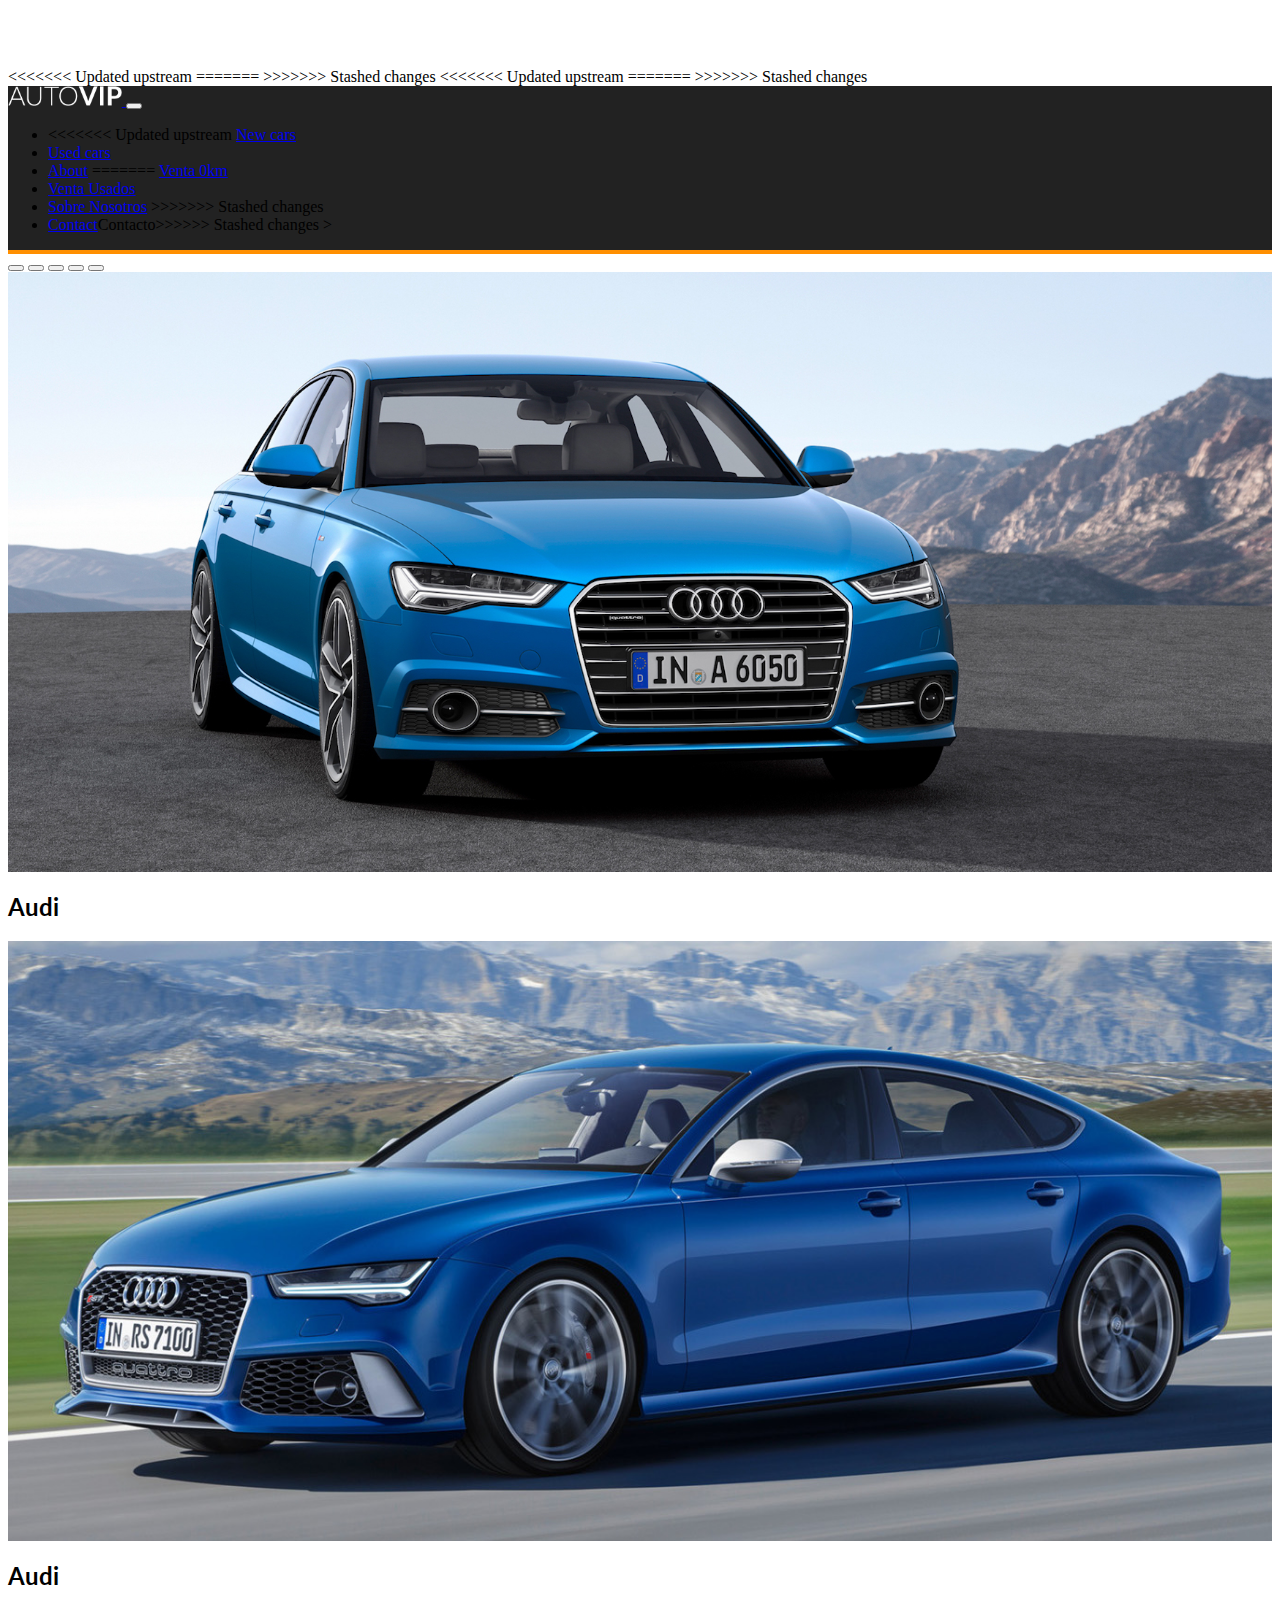
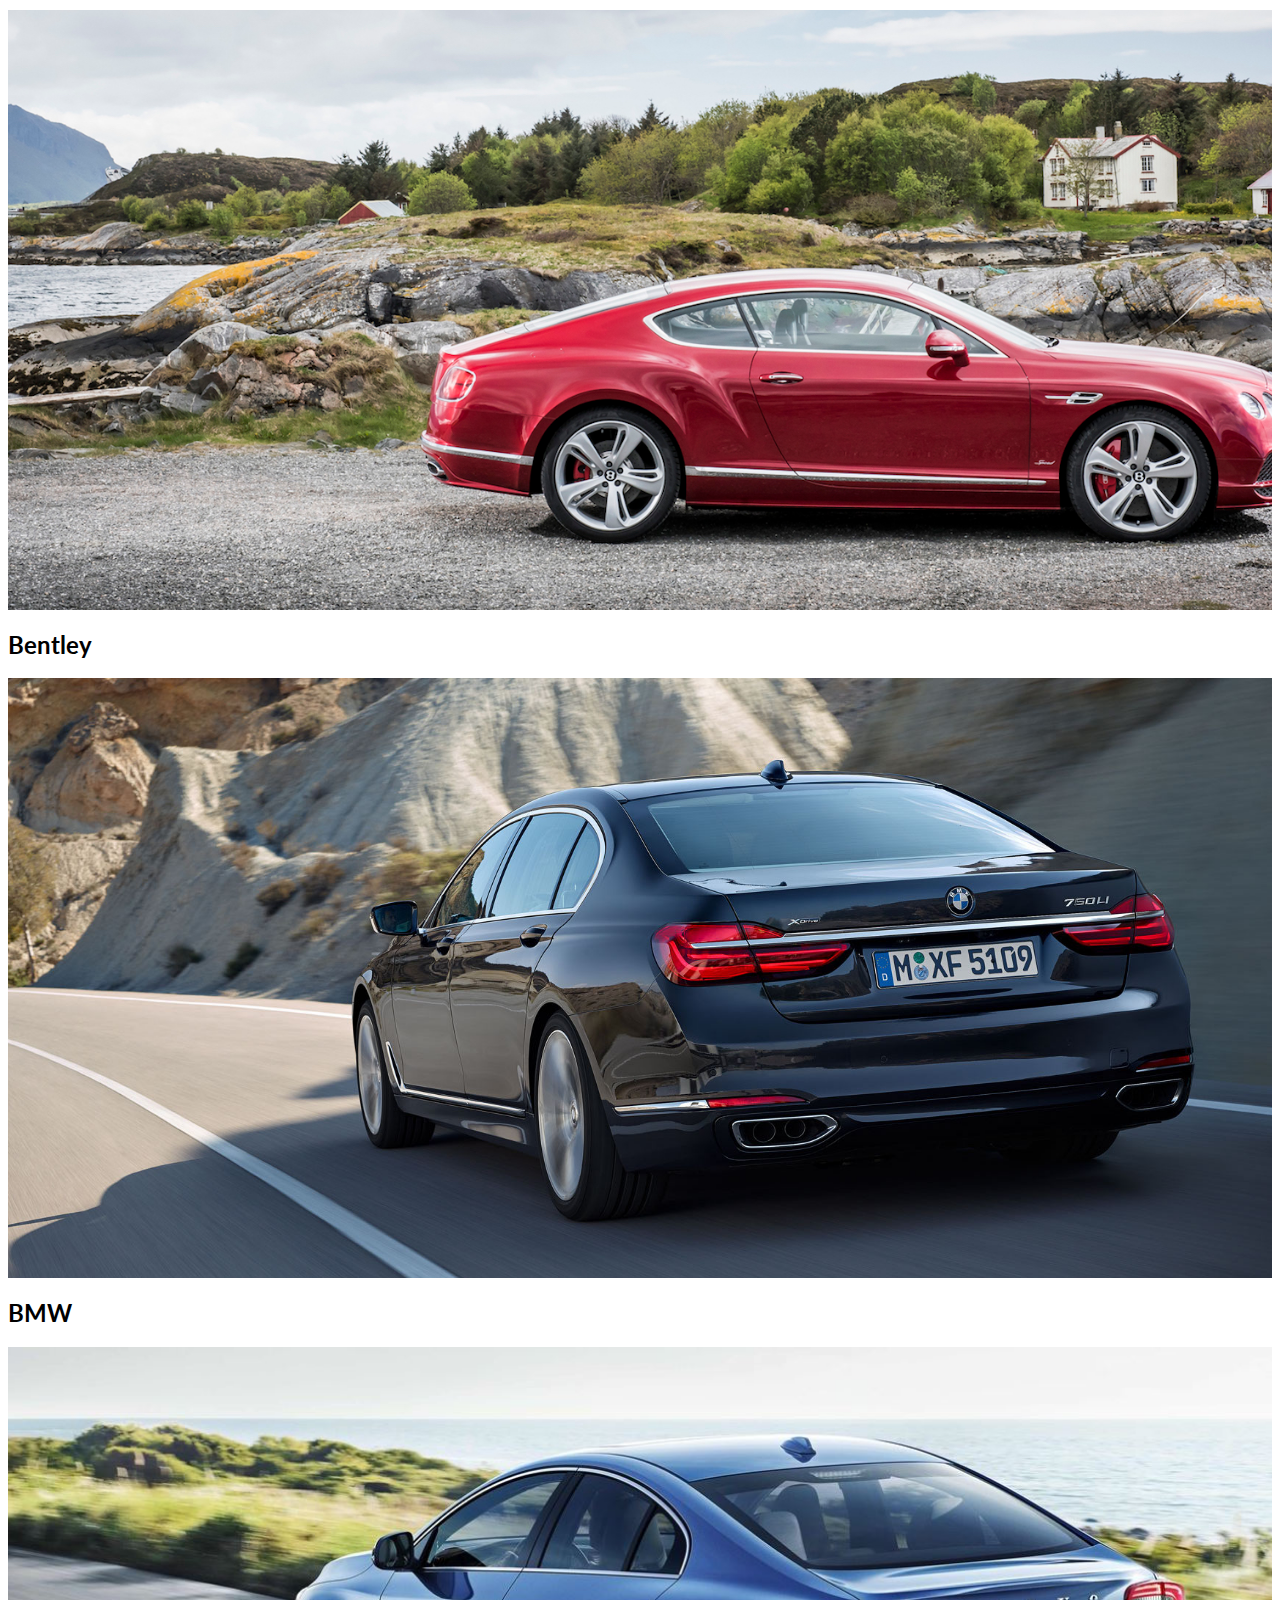
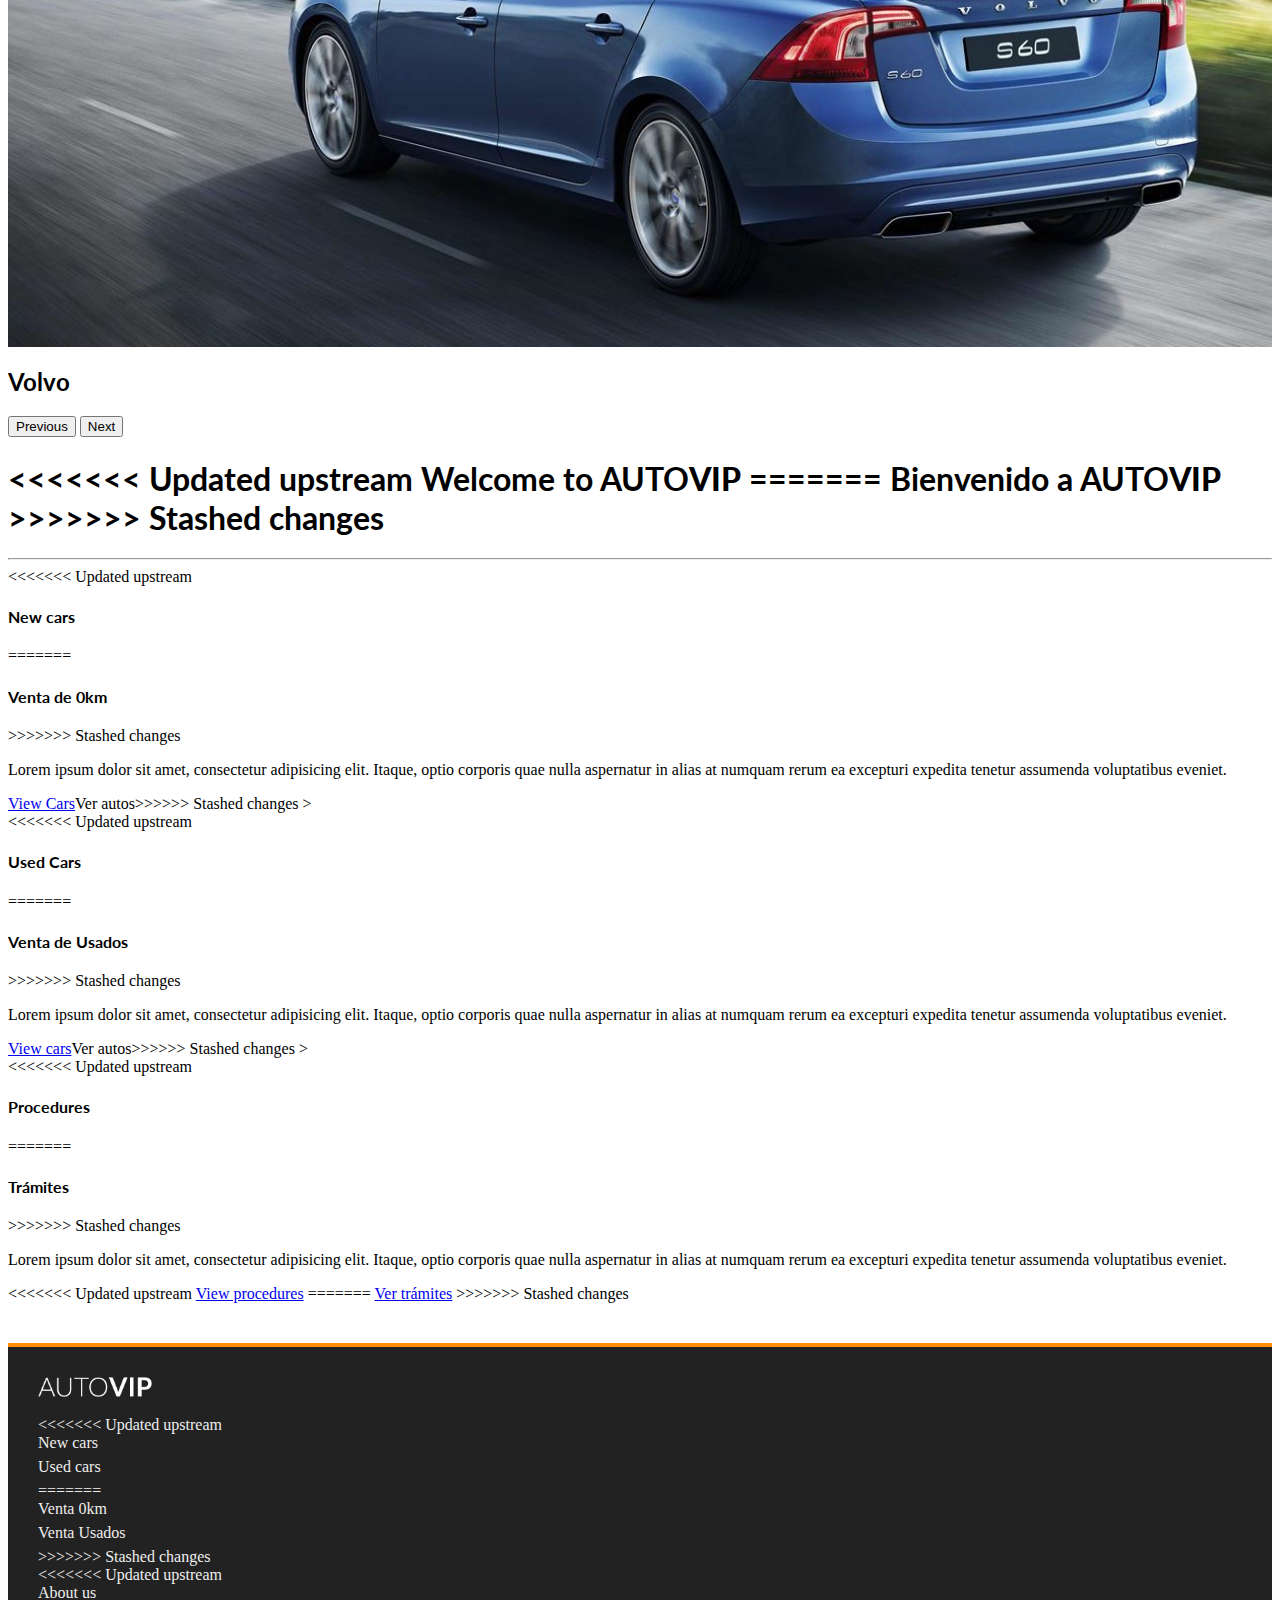
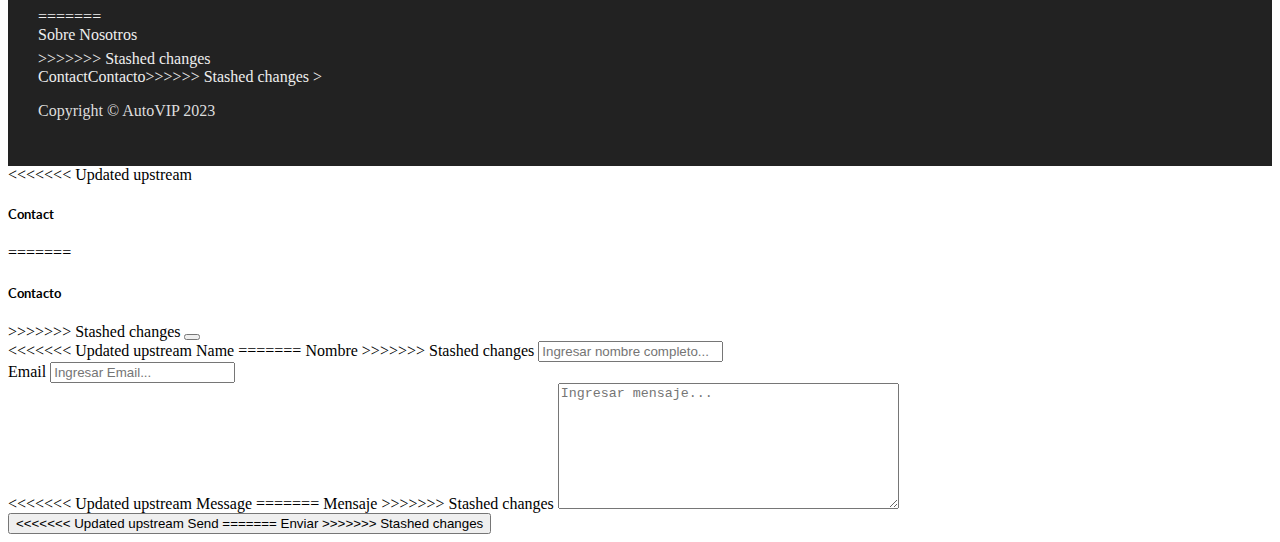
<file: index.html>
<!DOCTYPE html>
<html lang="es">
  <head>
    <meta charset="utf-8" />
    <meta http-equiv="X-UA-Compatible" content="IE=edge" />
    <meta
      name="viewport"
      content="width=device-width, initial-scale=1, shrink-to-fit=no"
    />
    <meta
      name="description"
      content="Automotora dedicada a la venta de los mejores autos del mercado - Nuevos y Usados"
    />
    <meta name="author" content="Automotora VIP" />

<<<<<<< Updated upstream
    <title>Automotive VIP</title>
=======
    <title>Automotora VIP</title>
>>>>>>> Stashed changes

    <!-- CSS de Bootstrap -->
    <link
      href="https://cdn.jsdelivr.net/npm/bootstrap@5.3.2/dist/css/bootstrap.min.css"
      rel="stylesheet"
      integrity="sha384-T3c6CoIi6uLrA9TneNEoa7RxnatzjcDSCmG1MXxSR1GAsXEV/Dwwykc2MPK8M2HN"
      crossorigin="anonymous"
    />

    <!-- CSS Font Awesome -->
    <link
      rel="stylesheet"
      href="https://cdnjs.cloudflare.com/ajax/libs/font-awesome/6.4.2/css/all.min.css"
      integrity="sha512-z3gLpd7yknf1YoNbCzqRKc4qyor8gaKU1qmn+CShxbuBusANI9QpRohGBreCFkKxLhei6S9CQXFEbbKuqLg0DA=="
      crossorigin="anonymous"
      referrerpolicy="no-referrer"
    />

    <!-- CSS Google Fonts -->
    <link
      href="https://fonts.googleapis.com/css?family=Lato:300,400,700"
      rel="stylesheet"
      type="text/css"
    />

    <!-- CSS Propio -->
<<<<<<< Updated upstream
    <link rel="stylesheet" href="css/style.css" />
=======
    <link rel="stylesheet" href="css/styles.css" />
>>>>>>> Stashed changes
  </head>

  <body>
    <nav id="header" class="navbar navbar-expand-md fixed-top navbar-dark">
      <div class="container">
        <a class="navbar-brand" href="index.html">
          <img
            id="header-logo"
            src="img/automotora_vip_logo.png"
            alt="AutoVIP"
          />
        </a>
        <button
          class="navbar-toggler"
          type="button"
          data-bs-toggle="collapse"
          data-bs-target="#links"
          aria-controls="links"
          aria-expanded="false"
          aria-label="Toggle navigation"
        >
          <span class="navbar-toggler-icon"></span>
        </button>
        <div id="links" class="collapse navbar-collapse justify-content-end">
          <ul class="navbar-nav">
            <li class="nav-item">
<<<<<<< Updated upstream
              <a class="nav-link" href="ventas.html">New cars</a>
            </li>
            <li class="nav-item">
              <a class="nav-link" href="ventas.html">Used cars</a>
            </li>
            <li class="nav-item">
              <a class="nav-link" href="sobre-nosotros.html">About</a>
=======
              <a class="nav-link" href="ventas.html">Venta 0km</a>
            </li>
            <li class="nav-item">
              <a class="nav-link" href="ventas.html">Venta Usados</a>
            </li>
            <li class="nav-item">
              <a class="nav-link" href="sobre-nosotros.html">Sobre Nosotros</a>
>>>>>>> Stashed changes
            </li>
            <li class="nav-item">
              <a
                class="nav-link"
                href="#"
                data-bs-toggle="modal"
                data-bs-target="#contacto-modal"
<<<<<<< Updated upstream
                >Contact</a
=======
                >Contacto</a
>>>>>>> Stashed changes
              >
            </li>
          </ul>
        </div>
      </div>
    </nav>

    <!--Carousel by Sofi-->
    <div id="carouselExampleCaptions" class="carousel slide">
      <div class="carousel-indicators">
        <button
          type="button"
          data-bs-target="#carouselExampleCaptions"
          data-bs-slide-to="0"
          class="active"
          aria-current="true"
          aria-label="Slide 1"
        ></button>
        <button
          type="button"
          data-bs-target="#carouselExampleCaptions"
          data-bs-slide-to="1"
          aria-label="Slide 2"
        ></button>
        <button
          type="button"
          data-bs-target="#carouselExampleCaptions"
          data-bs-slide-to="2"
          aria-label="Slide 3"
        ></button>
        <button
          type="button"
          data-bs-target="#carouselExampleCaptions"
          data-bs-slide-to="3"
          aria-label="Slide 4"
        ></button>
        <button
          type="button"
          data-bs-target="#carouselExampleCaptions"
          data-bs-slide-to="4"
          aria-label="Slide 5"
        ></button>
      </div>
      <div class="carousel-inner">
        <div class="carousel-item active">
          <img
            src="img/cars_home/audi_1.jpg"
            class="d-block w-100 imgCarousel"
            alt="Audi 1"
          />
          <div class="carousel-caption d-none d-md-block">
            <h2>Audi</h2>
          </div>
        </div>
        <div class="carousel-item">
          <img
            src="img/cars_home/audi_2.jpg"
            class="d-block w-100 imgCarousel"
            alt="Audi 2"
          />
          <div class="carousel-caption d-none d-md-block">
            <h2>Audi</h2>
          </div>
        </div>
        <div class="carousel-item">
          <img
            src="img/cars_home/bentley_1.jpg"
            class="d-block w-100 imgCarousel"
            alt="Bentley 1"
          />
          <div class="carousel-caption d-none d-md-block">
            <h2>Bentley</h2>
          </div>
        </div>
        <div class="carousel-item">
          <img
            src="img/cars_home/bmw_1.jpg"
            class="d-block w-100 imgCarousel"
            alt="BMW 1"
          />
          <div class="carousel-caption d-none d-md-block">
            <h2>BMW</h2>
          </div>
        </div>
        <div class="carousel-item">
          <img
            src="img/cars_home/volvo_1.jpg"
            class="d-block w-100 imgCarousel"
            alt="Volvo 1"
          />
          <div class="carousel-caption d-none d-md-block">
            <h2>Volvo</h2>
          </div>
        </div>
      </div>
      <button
        class="carousel-control-prev"
        type="button"
        data-bs-target="#carouselExampleCaptions"
        data-bs-slide="prev"
      >
        <span class="carousel-control-prev-icon" aria-hidden="true"></span>
        <span class="visually-hidden">Previous</span>
      </button>
      <button
        class="carousel-control-next"
        type="button"
        data-bs-target="#carouselExampleCaptions"
        data-bs-slide="next"
      >
        <span class="carousel-control-next-icon" aria-hidden="true"></span>
        <span class="visually-hidden">Next</span>
      </button>
    </div>

    <div class="container mt-4">
      <h1 class="page-header">
<<<<<<< Updated upstream
        Welcome to <span>AUTO</span><strong>VIP</strong>
=======
        Bienvenido a <span>AUTO</span><strong>VIP</strong>
>>>>>>> Stashed changes
      </h1>

      <hr />

      <div class="row">
        <div class="col-md-4">
          <div class="card mb-3">
            <div class="card-header">
<<<<<<< Updated upstream
              <h4><i class="fas fa-car"></i> New cars</h4>
=======
              <h4><i class="fas fa-car"></i> Venta de 0km</h4>
>>>>>>> Stashed changes
            </div>
            <div class="card-body">
              <p>
                Lorem ipsum dolor sit amet, consectetur adipisicing elit.
                Itaque, optio corporis quae nulla aspernatur in alias at numquam
                rerum ea excepturi expedita tenetur assumenda voluptatibus
                eveniet.
              </p>
              <a href="ventas.html" class="btn btn-outline-secondary"
<<<<<<< Updated upstream
                >View Cars</a
=======
                >Ver autos</a
>>>>>>> Stashed changes
              >
            </div>
          </div>
        </div>
        <div class="col-md-4">
          <div class="card mb-3">
            <div class="card-header">
<<<<<<< Updated upstream
              <h4><i class="fas fa-bullhorn"></i> Used Cars</h4>
=======
              <h4><i class="fas fa-bullhorn"></i> Venta de Usados</h4>
>>>>>>> Stashed changes
            </div>
            <div class="card-body">
              <p>
                Lorem ipsum dolor sit amet, consectetur adipisicing elit.
                Itaque, optio corporis quae nulla aspernatur in alias at numquam
                rerum ea excepturi expedita tenetur assumenda voluptatibus
                eveniet.
              </p>
              <a href="ventas.html" class="btn btn-outline-secondary"
<<<<<<< Updated upstream
                >View cars</a
=======
                >Ver autos</a
>>>>>>> Stashed changes
              >
            </div>
          </div>
        </div>
        <div class="col-md-4">
          <div class="card mb-3">
            <div class="card-header">
<<<<<<< Updated upstream
              <h4><i class="far fa-file-alt"></i> Procedures</h4>
=======
              <h4><i class="far fa-file-alt"></i> Trámites</h4>
>>>>>>> Stashed changes
            </div>
            <div class="card-body">
              <p>
                Lorem ipsum dolor sit amet, consectetur adipisicing elit.
                Itaque, optio corporis quae nulla aspernatur in alias at numquam
                rerum ea excepturi expedita tenetur assumenda voluptatibus
                eveniet.
              </p>
<<<<<<< Updated upstream
              <a href="#" class="btn btn-outline-secondary">View procedures</a>
=======
              <a href="#" class="btn btn-outline-secondary">Ver trámites</a>
>>>>>>> Stashed changes
            </div>
          </div>
        </div>
      </div>
    </div>

    <div id="footer">
      <div class="container">
        <div class="row">
          <div class="col-md-3">
            <img
              id="footer-logo"
              src="img/automotora_vip_logo.png"
              alt="AutoVIP"
            />
          </div>

          <div class="col-md-3">
            <ul>
<<<<<<< Updated upstream
              <li><a href="ventas.html">New cars</a></li>
              <li><a href="ventas.html">Used cars</a></li>
=======
              <li><a href="ventas.html">Venta 0km</a></li>
              <li><a href="ventas.html">Venta Usados</a></li>
>>>>>>> Stashed changes
            </ul>
          </div>

          <div class="col-md-3">
            <ul>
<<<<<<< Updated upstream
              <li><a href="sobre-nosotros.html">About us</a></li>
=======
              <li><a href="sobre-nosotros.html">Sobre Nosotros</a></li>
>>>>>>> Stashed changes
              <li>
                <a
                  href="#"
                  data-bs-toggle="modal"
                  data-bs-target="#contacto-modal"
<<<<<<< Updated upstream
                  >Contact</a
=======
                  >Contacto</a
>>>>>>> Stashed changes
                >
              </li>
            </ul>
          </div>

          <div class="col-md-3">
            <p style="color: #ddd">Copyright &copy; AutoVIP 2023</p>
          </div>
        </div>
      </div>
    </div>

    <div
      id="contacto-modal"
      class="modal fade"
      tabindex="-1"
      aria-labelledby="modal-title"
      aria-hidden="true"
    >
      <div class="modal-dialog modal-lg" role="document">
        <div class="modal-content">
          <div class="modal-header">
<<<<<<< Updated upstream
            <h5 class="modal-title">Contact</h5>
=======
            <h5 class="modal-title">Contacto</h5>
>>>>>>> Stashed changes
            <button
              type="button"
              class="btn-close"
              data-bs-dismiss="modal"
              aria-label="Close"
            ></button>
          </div>
          <div class="modal-body">
            <form>
              <div class="mb-3">
<<<<<<< Updated upstream
                <label for="name" class="form-label">Name</label>
=======
                <label for="name" class="form-label">Nombre</label>
>>>>>>> Stashed changes
                <input
                  type="text"
                  name="name"
                  value=""
                  class="form-control"
                  placeholder="Ingresar nombre completo..."
                />
              </div>
              <div class="mb-3">
                <label for="email" class="form-label">Email</label>
                <input
                  type="email"
                  name="email"
                  value=""
                  class="form-control"
                  placeholder="Ingresar Email..."
                />
              </div>
              <div class="mb-3">
<<<<<<< Updated upstream
                <label for="message" class="form-label">Message</label>
=======
                <label for="message" class="form-label">Mensaje</label>
>>>>>>> Stashed changes
                <textarea
                  name="message"
                  rows="8"
                  cols="40"
                  class="form-control"
                  placeholder="Ingresar mensaje..."
                ></textarea>
              </div>
            </form>
          </div>
          <div class="modal-footer">
            <button
              type="button"
              class="btn btn-success"
              data-bs-dismiss="modal"
            >
<<<<<<< Updated upstream
              Send
=======
              Enviar
>>>>>>> Stashed changes
            </button>
          </div>
        </div>
      </div>
    </div>

    <!-- Boostrap -->
    <script
      src="https://cdn.jsdelivr.net/npm/bootstrap@5.3.2/dist/js/bootstrap.bundle.min.js"
      integrity="sha384-C6RzsynM9kWDrMNeT87bh95OGNyZPhcTNXj1NW7RuBCsyN/o0jlpcV8Qyq46cDfL"
      crossorigin="anonymous"
    ></script>

    <!-- JS Propio -->
    <script src="js/app.js"></script>
  </body>
</html>
</file>
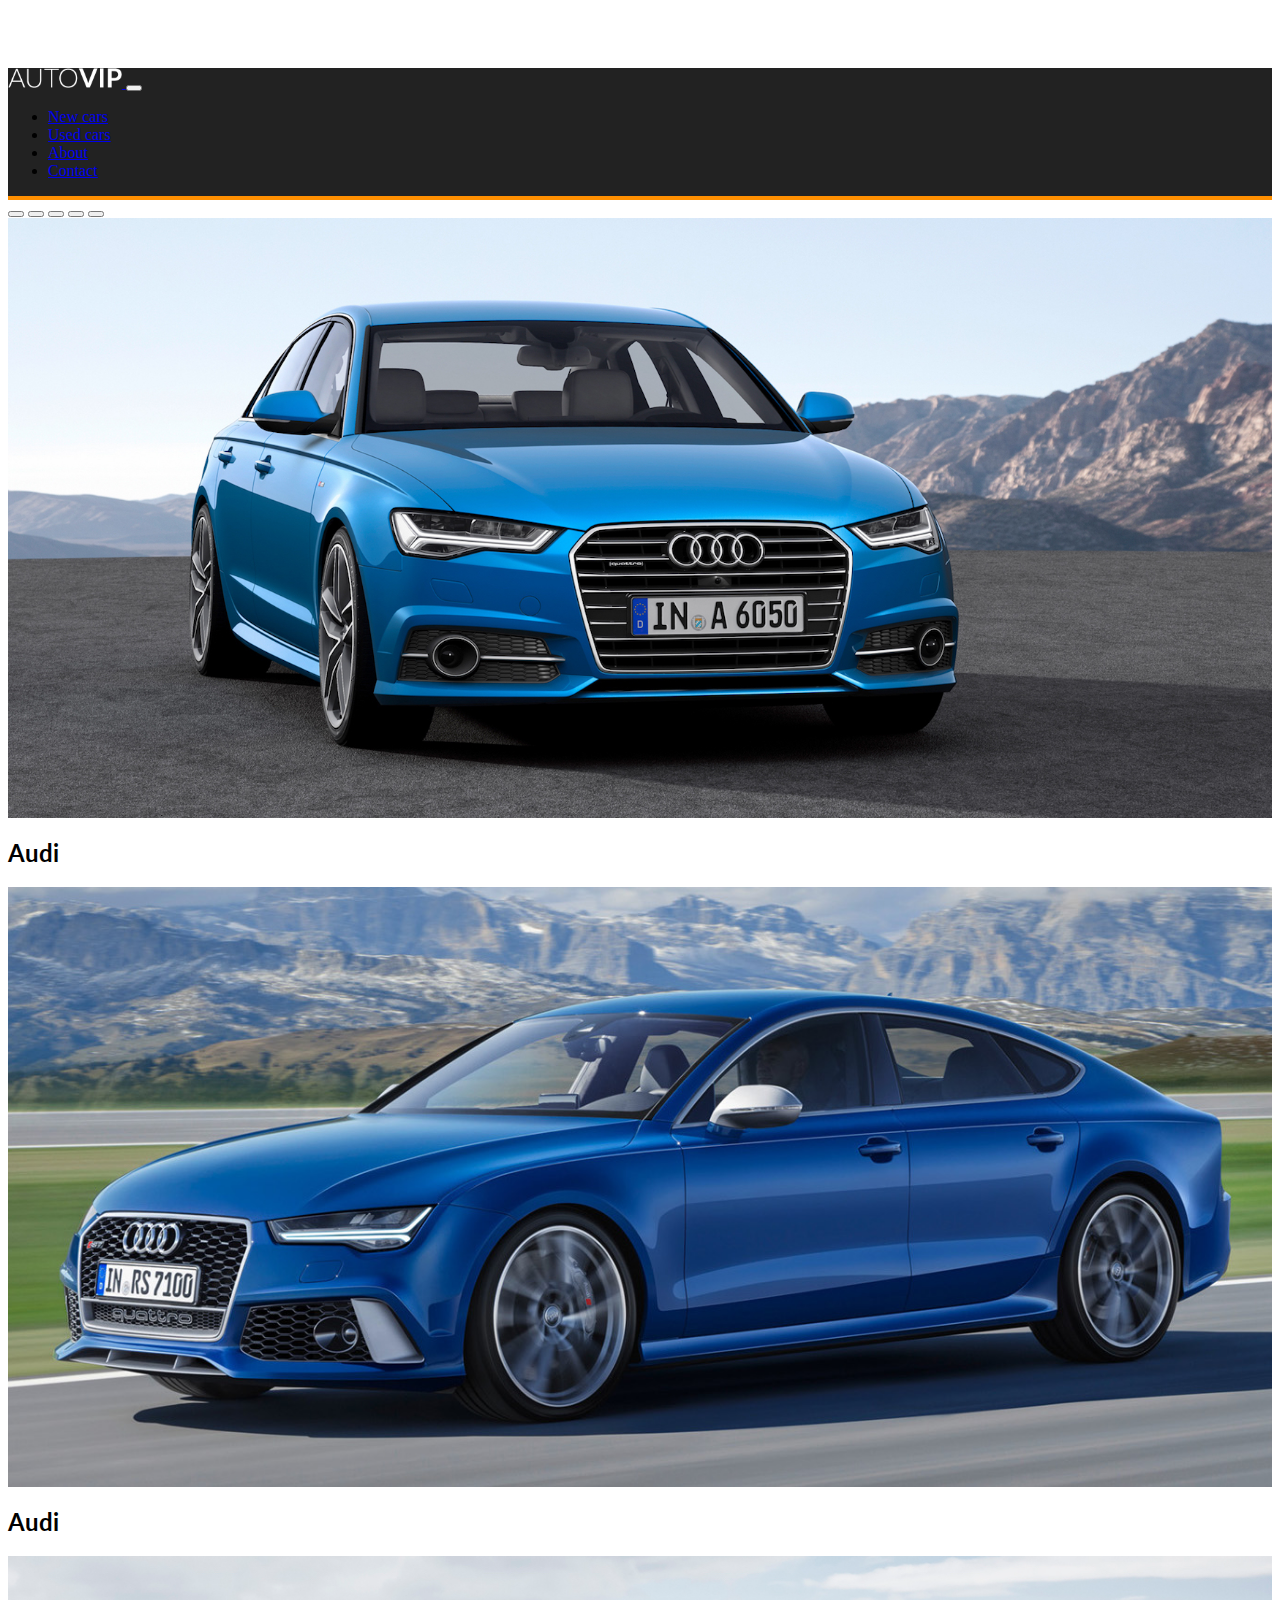
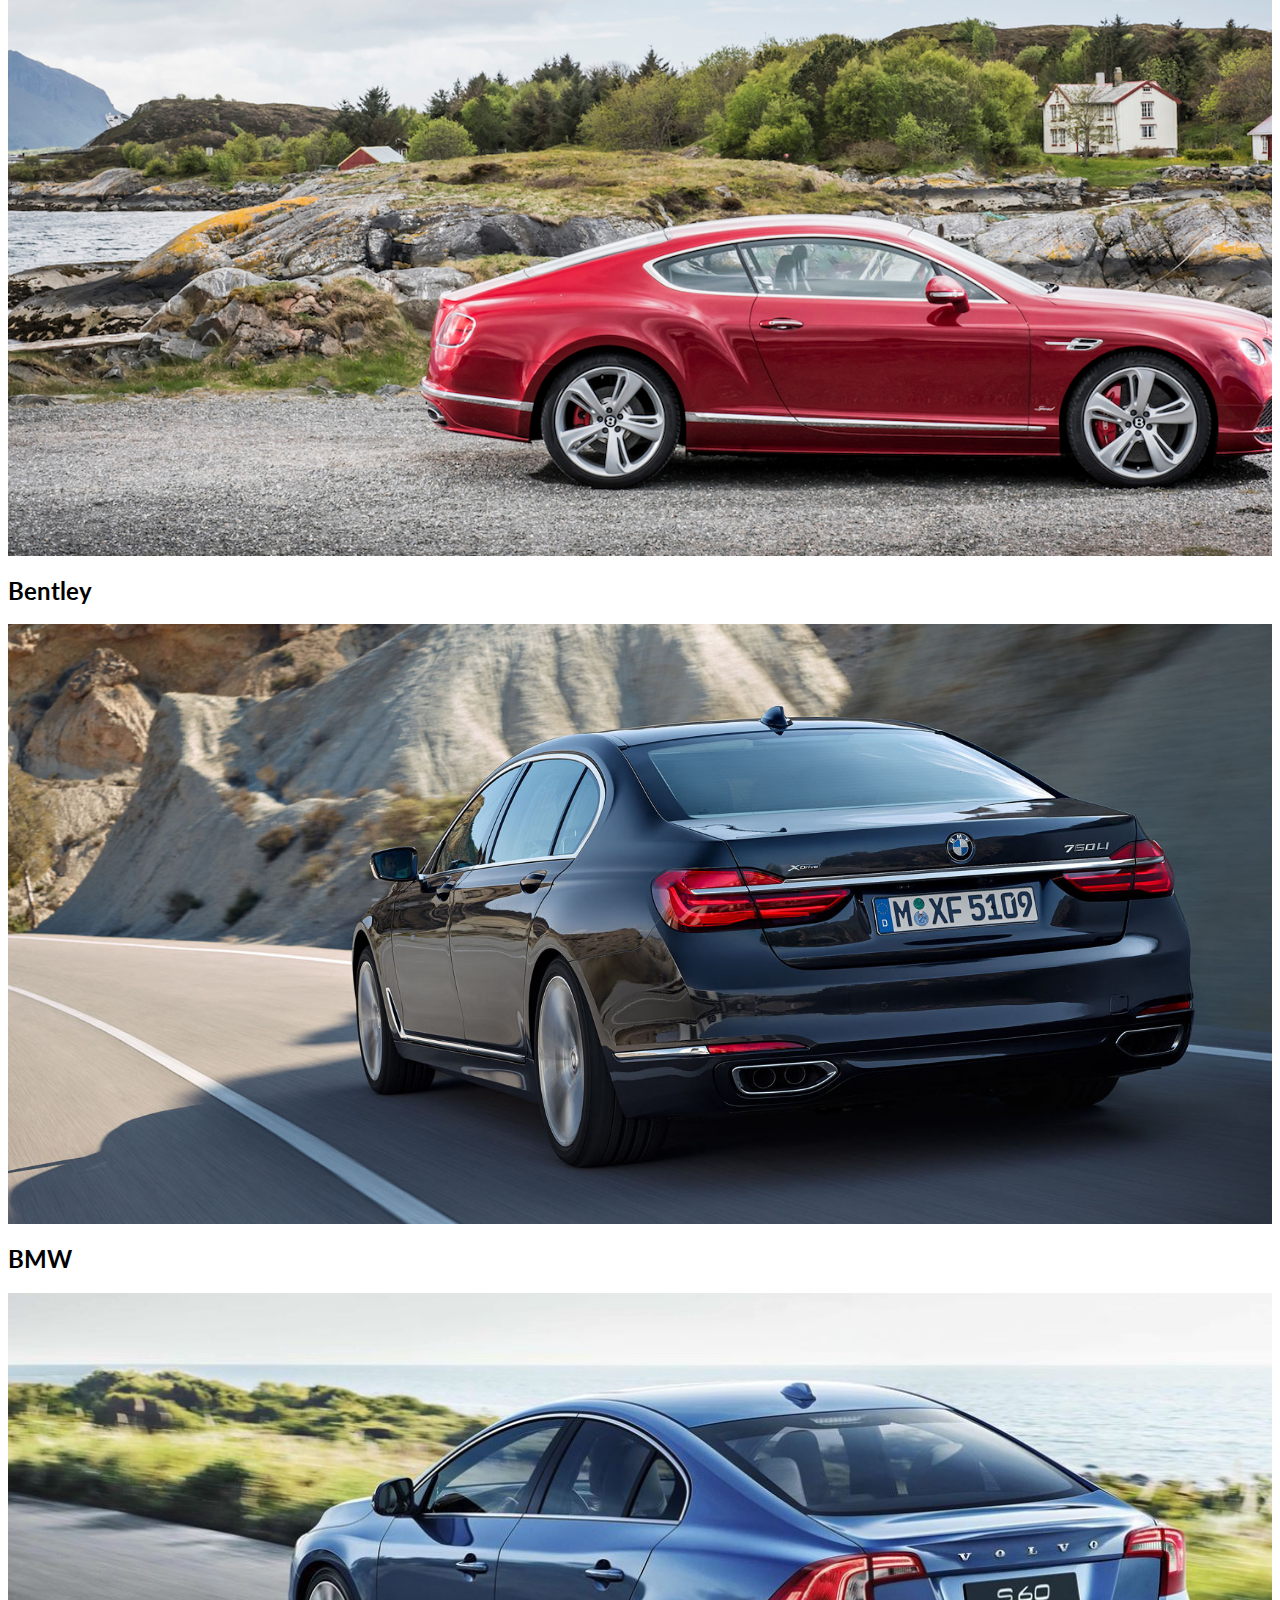
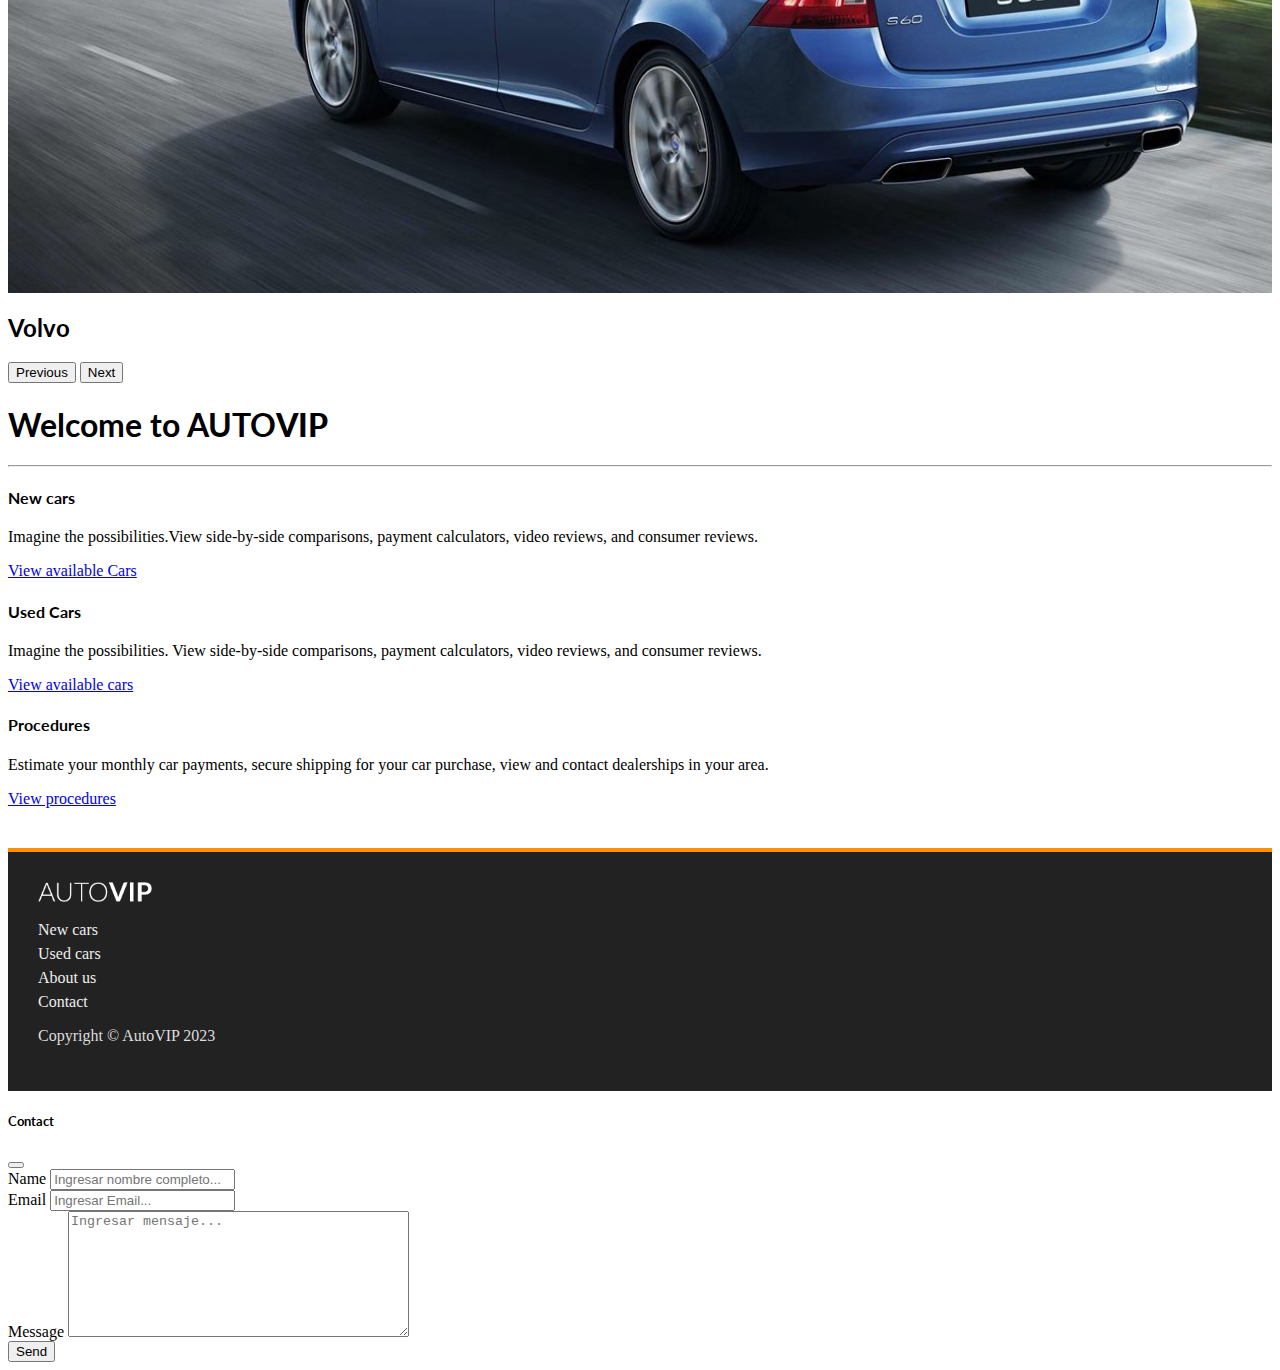
<file: proyecto-AutoVip/index.html>
<!DOCTYPE html>
<html lang="es">
  <head>
    <meta charset="utf-8" />
    <meta http-equiv="X-UA-Compatible" content="IE=edge" />
    <meta
      name="viewport"
      content="width=device-width, initial-scale=1, shrink-to-fit=no"
    />
    <meta
      name="description"
      content="Automotora dedicada a la venta de los mejores autos del mercado - Nuevos y Usados"
    />
    <meta name="author" content="Automotora VIP" />

    <title>Automotive VIP</title>

    <!-- CSS de Bootstrap -->
    <link
      href="https://cdn.jsdelivr.net/npm/bootstrap@5.3.2/dist/css/bootstrap.min.css"
      rel="stylesheet"
      integrity="sha384-T3c6CoIi6uLrA9TneNEoa7RxnatzjcDSCmG1MXxSR1GAsXEV/Dwwykc2MPK8M2HN"
      crossorigin="anonymous"
    />

    <!-- CSS Font Awesome -->
    <link
      rel="stylesheet"
      href="https://cdnjs.cloudflare.com/ajax/libs/font-awesome/6.4.2/css/all.min.css"
      integrity="sha512-z3gLpd7yknf1YoNbCzqRKc4qyor8gaKU1qmn+CShxbuBusANI9QpRohGBreCFkKxLhei6S9CQXFEbbKuqLg0DA=="
      crossorigin="anonymous"
      referrerpolicy="no-referrer"
    />

    <!-- CSS Google Fonts -->
    <link
      href="https://fonts.googleapis.com/css?family=Lato:300,400,700"
      rel="stylesheet"
      type="text/css"
    />

    <!-- CSS Propio -->
    <link rel="stylesheet" href="css/styles.css" />
  </head>

  <body>
    <nav id="header" class="navbar navbar-expand-md fixed-top navbar-dark">
      <div class="container">
        <a class="navbar-brand" href="index.html">
          <img
            id="header-logo"
            src="img/automotora_vip_logo.png"
            alt="AutoVIP"
          />
        </a>
        <button
          class="navbar-toggler"
          type="button"
          data-bs-toggle="collapse"
          data-bs-target="#links"
          aria-controls="links"
          aria-expanded="false"
          aria-label="Toggle navigation"
        >
          <span class="navbar-toggler-icon"></span>
        </button>
        <div id="links" class="collapse navbar-collapse justify-content-end">
          <ul class="navbar-nav">
            <li class="nav-item">
              <a class="nav-link" href="ventas.html">New cars</a>
            </li>
            <li class="nav-item">
              <a class="nav-link" href="ventas.html">Used cars</a>
            </li>
            <li class="nav-item">
              <a class="nav-link" href="sobre-nosotros.html">About</a>
            </li>
            <li class="nav-item">
              <a
                class="nav-link"
                href="#"
                data-bs-toggle="modal"
                data-bs-target="#contacto-modal"
                >Contact</a
              >
            </li>
          </ul>
        </div>
      </div>
    </nav>

    <!--Carousel by Sofi-->
    <div id="carouselExampleCaptions" class="carousel slide">
      <div class="carousel-indicators">
        <button
          type="button"
          data-bs-target="#carouselExampleCaptions"
          data-bs-slide-to="0"
          class="active"
          aria-current="true"
          aria-label="Slide 1"
        ></button>
        <button
          type="button"
          data-bs-target="#carouselExampleCaptions"
          data-bs-slide-to="1"
          aria-label="Slide 2"
        ></button>
        <button
          type="button"
          data-bs-target="#carouselExampleCaptions"
          data-bs-slide-to="2"
          aria-label="Slide 3"
        ></button>
        <button
          type="button"
          data-bs-target="#carouselExampleCaptions"
          data-bs-slide-to="3"
          aria-label="Slide 4"
        ></button>
        <button
          type="button"
          data-bs-target="#carouselExampleCaptions"
          data-bs-slide-to="4"
          aria-label="Slide 5"
        ></button>
      </div>
      <div class="carousel-inner">
        <div class="carousel-item active">
          <img
            src="img/cars_home/audi_1.jpg"
            class="d-block w-100 imgCarousel"
            alt="Audi 1"
          />
          <div class="carousel-caption d-none d-md-block">
            <h2>Audi</h2>
          </div>
        </div>
        <div class="carousel-item">
          <img
            src="img/cars_home/audi_2.jpg"
            class="d-block w-100 imgCarousel"
            alt="Audi 2"
          />
          <div class="carousel-caption d-none d-md-block">
            <h2>Audi</h2>
          </div>
        </div>
        <div class="carousel-item">
          <img
            src="img/cars_home/bentley_1.jpg"
            class="d-block w-100 imgCarousel"
            alt="Bentley 1"
          />
          <div class="carousel-caption d-none d-md-block">
            <h2>Bentley</h2>
          </div>
        </div>
        <div class="carousel-item">
          <img
            src="img/cars_home/bmw_1.jpg"
            class="d-block w-100 imgCarousel"
            alt="BMW 1"
          />
          <div class="carousel-caption d-none d-md-block">
            <h2>BMW</h2>
          </div>
        </div>
        <div class="carousel-item">
          <img
            src="img/cars_home/volvo_1.jpg"
            class="d-block w-100 imgCarousel"
            alt="Volvo 1"
          />
          <div class="carousel-caption d-none d-md-block">
            <h2>Volvo</h2>
          </div>
        </div>
      </div>
      <button
        class="carousel-control-prev"
        type="button"
        data-bs-target="#carouselExampleCaptions"
        data-bs-slide="prev"
      >
        <span class="carousel-control-prev-icon" aria-hidden="true"></span>
        <span class="visually-hidden">Previous</span>
      </button>
      <button
        class="carousel-control-next"
        type="button"
        data-bs-target="#carouselExampleCaptions"
        data-bs-slide="next"
      >
        <span class="carousel-control-next-icon" aria-hidden="true"></span>
        <span class="visually-hidden">Next</span>
      </button>
    </div>

    <div class="container mt-4">
      <h1 class="page-header">
        Welcome to <span>AUTO</span><strong>VIP</strong>
      </h1>

      <hr />

      <div class="row">
        <div class="col-md-4">
          <div class="card mb-3">
            <div class="card-header">
              <h4><i class="fas fa-car"></i> New cars</h4>
            </div>
            <div class="card-body">
              <p>
                Imagine the possibilities.View side-by-side comparisons, payment
                calculators, video reviews, and consumer reviews.
              </p>
              <a href="ventas.html" class="btn btn-outline-secondary"
                >View available Cars</a
              >
            </div>
          </div>
        </div>
        <div class="col-md-4">
          <div class="card mb-3">
            <div class="card-header">
              <h4><i class="fas fa-bullhorn"></i> Used Cars</h4>
            </div>
            <div class="card-body">
              <p>
                Imagine the possibilities. View side-by-side comparisons,
                payment calculators, video reviews, and consumer reviews.
              </p>
              <a href="ventas.html" class="btn btn-outline-secondary"
                >View available cars</a
              >
            </div>
          </div>
        </div>
        <div class="col-md-4">
          <div class="card mb-3">
            <div class="card-header">
              <h4><i class="far fa-file-alt"></i> Procedures</h4>
            </div>
            <div class="card-body">
              <p>
                Estimate your monthly car payments, secure shipping for your car
                purchase, view and contact dealerships in your area.
              </p>
              <a href="#" class="btn btn-outline-secondary">View procedures</a>
            </div>
          </div>
        </div>
      </div>
    </div>

    <div id="footer">
      <div class="container">
        <div class="row">
          <div class="col-md-3">
            <img
              id="footer-logo"
              src="img/automotora_vip_logo.png"
              alt="AutoVIP"
            />
          </div>

          <div class="col-md-3">
            <ul>
              <li><a href="ventas.html">New cars</a></li>
              <li><a href="ventas.html">Used cars</a></li>
            </ul>
          </div>

          <div class="col-md-3">
            <ul>
              <li><a href="sobre-nosotros.html">About us</a></li>
              <li>
                <a
                  href="#"
                  data-bs-toggle="modal"
                  data-bs-target="#contacto-modal"
                  >Contact</a
                >
              </li>
            </ul>
          </div>

          <div class="col-md-3">
            <p style="color: #ddd">Copyright &copy; AutoVIP 2023</p>
          </div>
        </div>
      </div>
    </div>

    <div
      id="contacto-modal"
      class="modal fade"
      tabindex="-1"
      aria-labelledby="modal-title"
      aria-hidden="true"
    >
      <div class="modal-dialog modal-lg" role="document">
        <div class="modal-content">
          <div class="modal-header">
            <h5 class="modal-title">Contact</h5>
            <button
              type="button"
              class="btn-close"
              data-bs-dismiss="modal"
              aria-label="Close"
            ></button>
          </div>
          <div class="modal-body">
            <form>
              <div class="mb-3">
                <label for="name" class="form-label">Name</label>
                <input
                  type="text"
                  name="name"
                  value=""
                  class="form-control"
                  placeholder="Ingresar nombre completo..."
                />
              </div>
              <div class="mb-3">
                <label for="email" class="form-label">Email</label>
                <input
                  type="email"
                  name="email"
                  value=""
                  class="form-control"
                  placeholder="Ingresar Email..."
                />
              </div>
              <div class="mb-3">
                <label for="message" class="form-label">Message</label>
                <textarea
                  name="message"
                  rows="8"
                  cols="40"
                  class="form-control"
                  placeholder="Ingresar mensaje..."
                ></textarea>
              </div>
            </form>
          </div>
          <div class="modal-footer">
            <button
              type="button"
              class="btn btn-success"
              data-bs-dismiss="modal"
            >
              Send
            </button>
          </div>
        </div>
      </div>
    </div>

    <!-- Boostrap -->
    <script
      src="https://cdn.jsdelivr.net/npm/bootstrap@5.3.2/dist/js/bootstrap.bundle.min.js"
      integrity="sha384-C6RzsynM9kWDrMNeT87bh95OGNyZPhcTNXj1NW7RuBCsyN/o0jlpcV8Qyq46cDfL"
      crossorigin="anonymous"
    ></script>

    <!-- JS Propio -->
    <script src="js/app.js"></script>
  </body>
</html>
</file>
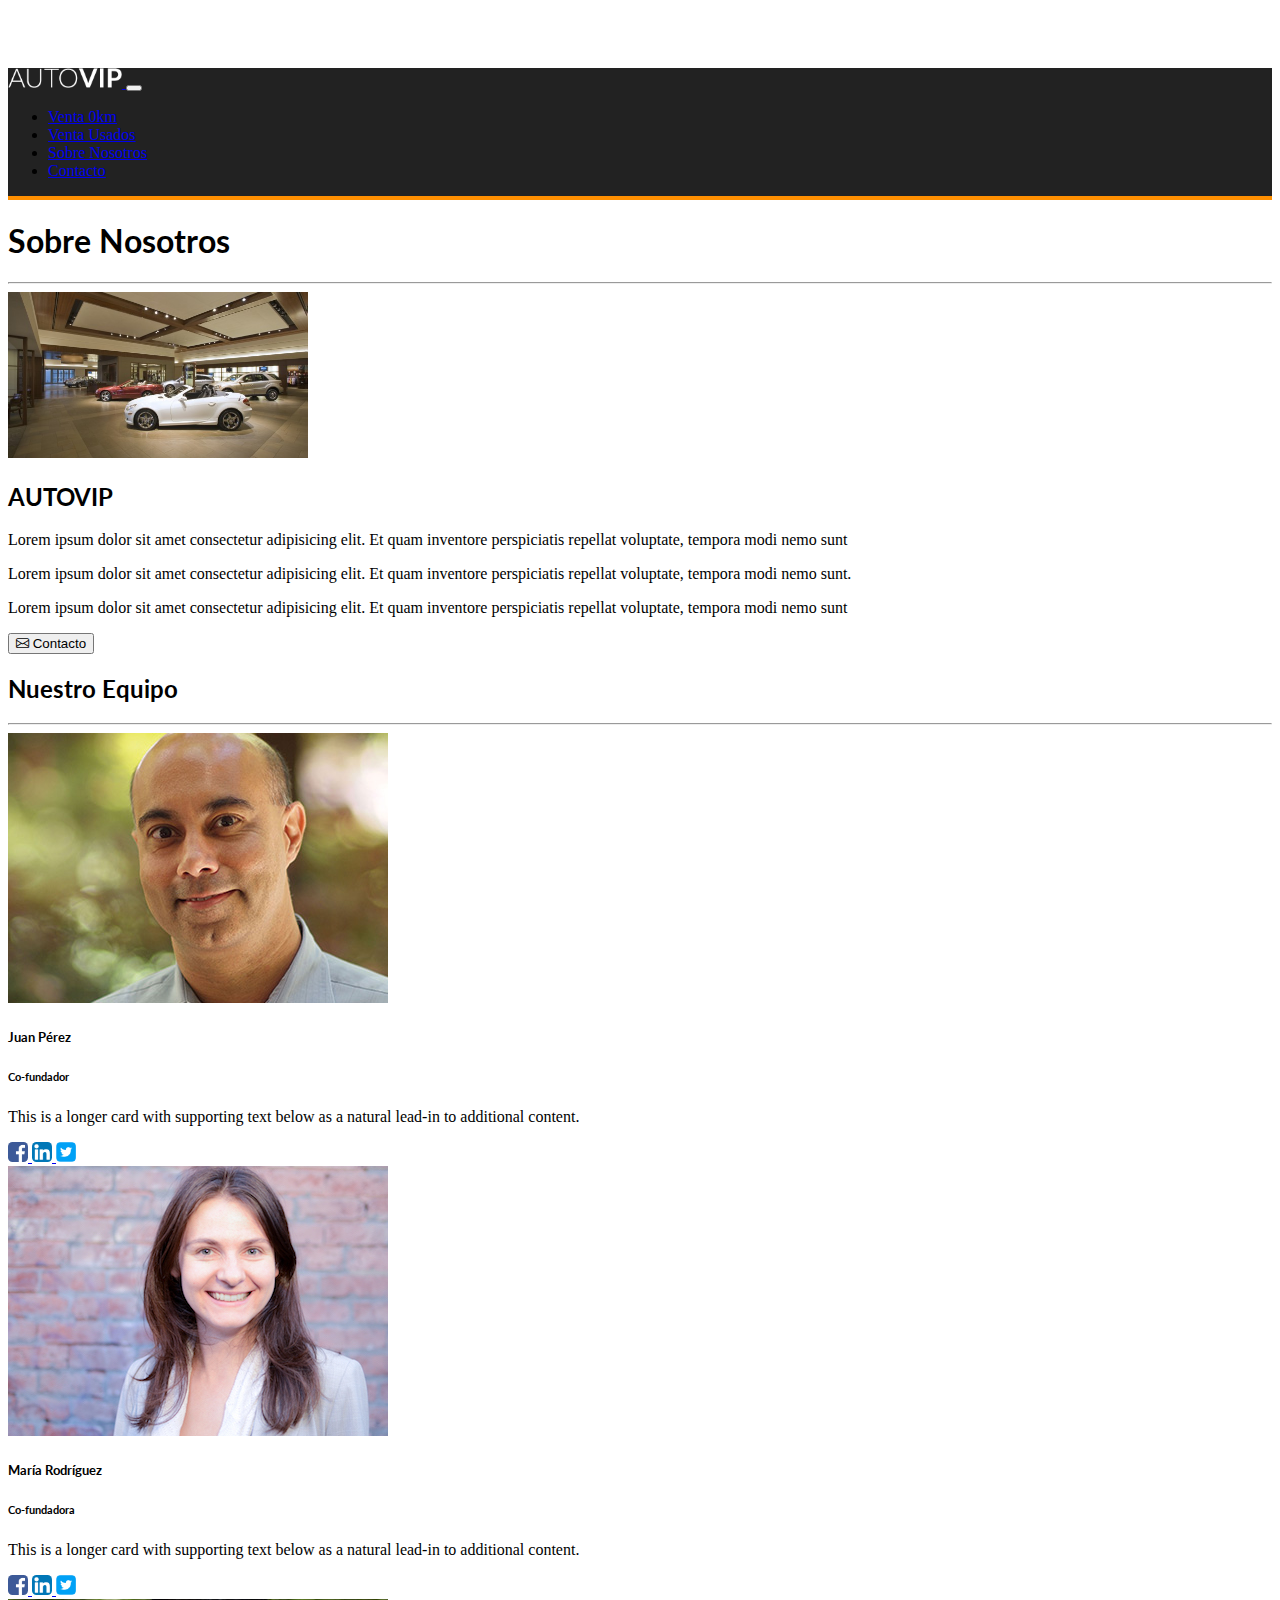
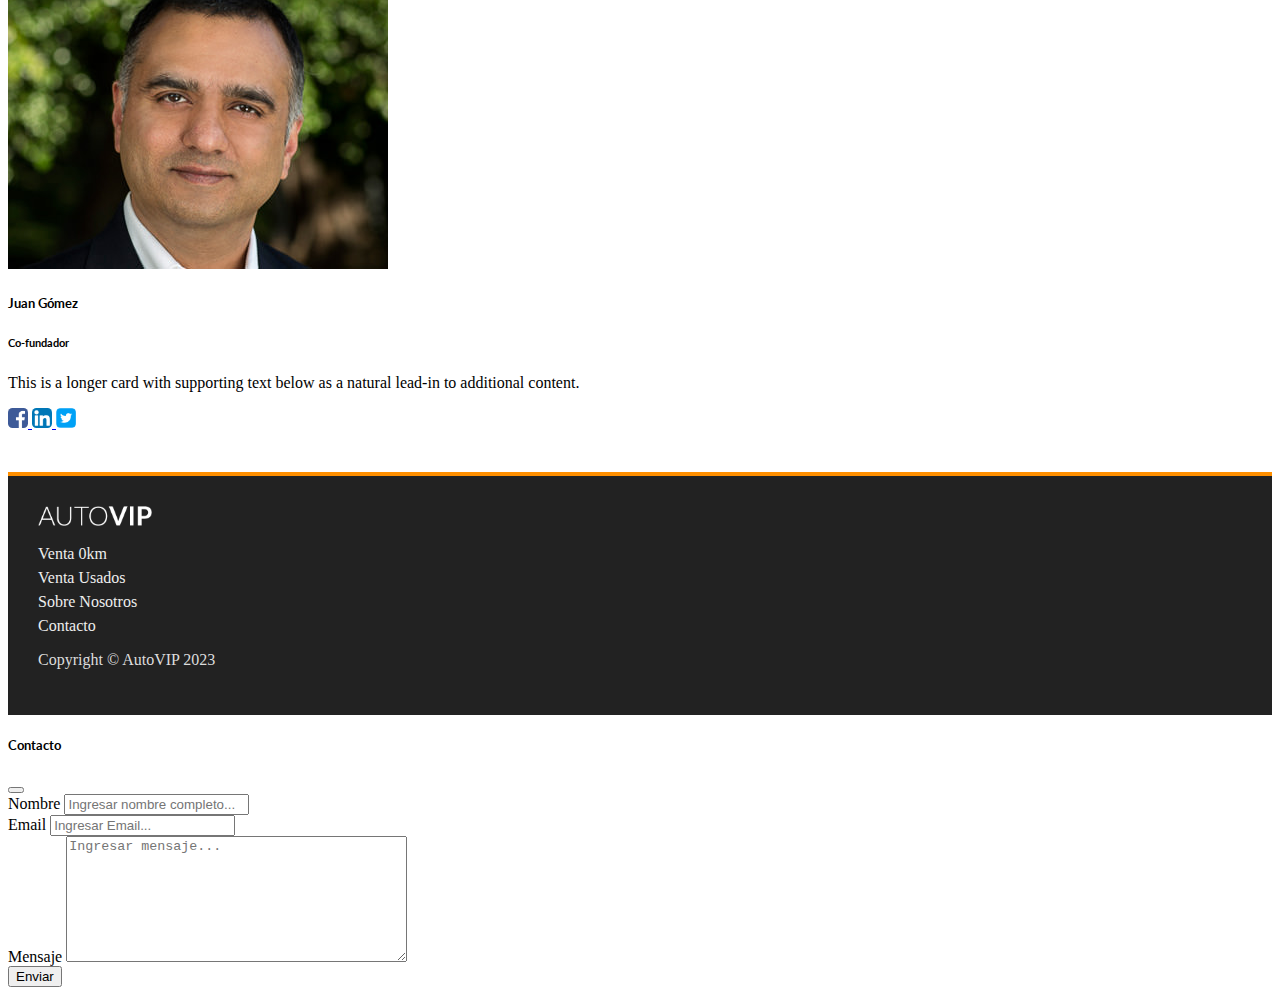
<file: sobre-nosotros.html>
<!DOCTYPE html>
<html lang="es">
  <head>
    <meta charset="utf-8" />
    <meta http-equiv="X-UA-Compatible" content="IE=edge" />
    <meta
      name="viewport"
      content="width=device-width, initial-scale=1, shrink-to-fit=no"
    />
    <meta
      name="description"
      content="Automotora dedicada a la venta de los mejores autos del mercado - Nuevos y Usados"
    />
    <meta name="author" content="Automotora VIP" />

    <title>Sobre Nosotros | Automotora VIP</title>

    <!-- CSS de Bootstrap -->
    <link
      href="https://cdn.jsdelivr.net/npm/bootstrap@5.3.2/dist/css/bootstrap.min.css"
      rel="stylesheet"
      integrity="sha384-T3c6CoIi6uLrA9TneNEoa7RxnatzjcDSCmG1MXxSR1GAsXEV/Dwwykc2MPK8M2HN"
      crossorigin="anonymous"
    />

    <!-- CSS Font Awesome -->
    <link
      rel="stylesheet"
      href="https://cdnjs.cloudflare.com/ajax/libs/font-awesome/6.4.2/css/all.min.css"
      integrity="sha512-z3gLpd7yknf1YoNbCzqRKc4qyor8gaKU1qmn+CShxbuBusANI9QpRohGBreCFkKxLhei6S9CQXFEbbKuqLg0DA=="
      crossorigin="anonymous"
      referrerpolicy="no-referrer"
    />

    <!-- CSS Google Fonts -->
    <link
      href="https://fonts.googleapis.com/css?family=Lato:300,400,700"
      rel="stylesheet"
      type="text/css"
    />
    <!--Boostrap Icon-->
    <link
      rel="stylesheet"
      href="https://cdn.jsdelivr.net/npm/bootstrap-icons@1.11.1/font/bootstrap-icons.css"
    />
    <!-- CSS Propio -->
    <link rel="stylesheet" href="css/styles.css" />
  </head>

  <body>
    <!--Nav-->
    <nav id="header" class="navbar navbar-expand-md fixed-top navbar-dark">
      <div class="container">
        <a class="navbar-brand" href="index.html">
          <img
            id="header-logo"
            src="img/automotora_vip_logo.png"
            alt="AutoVIP"
          />
        </a>
        <button
          class="navbar-toggler"
          type="button"
          data-bs-toggle="collapse"
          data-bs-target="#links"
          aria-controls="links"
          aria-expanded="false"
          aria-label="Toggle navigation"
        >
          <span class="navbar-toggler-icon"></span>
        </button>
        <div id="links" class="collapse navbar-collapse justify-content-end">
          <ul class="navbar-nav">
            <li class="nav-item">
              <a class="nav-link" href="ventas.html">Venta 0km</a>
            </li>
            <li class="nav-item">
              <a class="nav-link" href="ventas.html">Venta Usados</a>
            </li>
            <li class="nav-item">
              <a class="nav-link" href="sobre-nosotros.html">Sobre Nosotros</a>
            </li>
            <li class="nav-item">
              <a
                class="nav-link"
                href="#"
                data-bs-toggle="modal"
                data-bs-target="#contacto-modal"
                >Contacto</a
              >
            </li>
          </ul>
        </div>
      </div>
    </nav>
    <!--Nav-->

    <!--Logan about_us-->
    <div class="container-lg mt-4">
      <h1>Sobre Nosotros</h1>
      <div class="row">
        <hr />
        <div class="col-lg-6">
          <div class="card text-center rounded-0 p-1">
            <img
              src="img/about_us/about.jpg"
              class="card-img rounded-0"
              width="300px"
              alt="..."
            />
          </div>
        </div>
        <div class="col-lg-6 ps-4">
          <h2>AUTOVIP</h2>
          <p>
            Lorem ipsum dolor sit amet consectetur adipisicing elit. Et quam
            inventore perspiciatis repellat voluptate, tempora modi nemo sunt
          </p>
          <p>
            Lorem ipsum dolor sit amet consectetur adipisicing elit. Et quam
            inventore perspiciatis repellat voluptate, tempora modi nemo sunt.
          </p>
          <p>
            Lorem ipsum dolor sit amet consectetur adipisicing elit. Et quam
            inventore perspiciatis repellat voluptate, tempora modi nemo sunt
          </p>
          <button
            id="buton"
            type="button"
            class="btn btn-light text-black border-secondary-subtle px-1 py-1"
          >
            <i class="bi bi-envelope pe-1"> </i> Contacto
          </button>
        </div>
      </div>
      <div class="row">
        <h2 class="mt-5">Nuestro Equipo</h2>
        <hr />
        <div class="row row-cols-1 row-cols-md-3 g-4 px-0 mt-0 mb-5">
          <div class="col">
            <div class="card h-100">
              <img
                src="img/about_us/cofounder_1.jpg"
                class="card-img-top"
                alt="..."
              />
              <div class="card-body text-center">
                <h5 class="card-title">Juan Pérez</h5>
                <h6 class="card-subtitle text-secondary my-1s">Co-fundador</h6>
                <p class="card-text">
                  This is a longer card with supporting text below as a natural
                  lead-in to additional content.
                </p>
                <div class="d-flex justify-content-center">
                  <a
                    href="https://www.facebook.com/?"
                    target="_blank"
                    rel="noopener noreferrer"
                  >
                    <img
                      class="icons-media icon-border"
                      src="img/about_us/Facebook-Logo.png"
                      alt=""
                    />
                  </a>
                  <a
                    href="https://www.linkedin.com/"
                    target="_blank"
                    rel="noopener noreferrer"
                  >
                    <img
                      class="icons-media icon-border mx-3"
                      src="img/about_us/linked-logo.png"
                      width="20px"
                      height="20px"
                      alt=""
                    />
                  </a>
                  <a
                    href="https://twitter.com/"
                    target="_blank"
                    rel="noopener noreferrer"
                  >
                    <img
                      id="twitter"
                      class="icons-media"
                      src="img/about_us/twitter-logo.png"
                      alt=""
                    />
                  </a>
                </div>
              </div>
            </div>
          </div>
          <div class="col">
            <div class="card h-100">
              <img
                src="img/about_us/cofounder_2.jpg"
                class="card-img-top"
                alt="..."
              />
              <div class="card-body text-center">
                <h5 class="card-title">María Rodríguez</h5>
                <h6 class="card-subtitle text-secondary my-1s">Co-fundadora</h6>
                <p class="card-text">
                  This is a longer card with supporting text below as a natural
                  lead-in to additional content.
                </p>
                <div class="d-flex justify-content-center">
                  <a
                    href="https://www.facebook.com/?"
                    target="_blank"
                    rel="noopener noreferrer"
                  >
                    <img
                      class="icons-media icon-border"
                      src="img/about_us/Facebook-Logo.png"
                      alt=""
                    />
                  </a>
                  <a
                    href="https://www.linkedin.com/"
                    target="_blank"
                    rel="noopener noreferrer"
                  >
                    <img
                      class="icons-media icon-border mx-3"
                      src="img/about_us/linked-logo.png"
                      width="20px"
                      height="20px"
                      alt=""
                    />
                  </a>
                  <a
                    href="https://twitter.com/"
                    target="_blank"
                    rel="noopener noreferrer"
                  >
                    <img
                      id="twitter"
                      class="icons-media"
                      src="img/about_us/twitter-logo.png"
                      alt=""
                    />
                  </a>
                </div>
              </div>
            </div>
          </div>
          <div class="col">
            <div class="card h-100">
              <img
                src="img/about_us/cofounder_3.jpg"
                class="card-img-top"
                alt="..."
              />
              <div class="card-body text-center">
                <h5 class="card-title">Juan Gómez</h5>
                <h6 class="card-subtitle text-secondary my-1s">Co-fundador</h6>
                <p class="card-text">
                  This is a longer card with supporting text below as a natural
                  lead-in to additional content.
                </p>
                <div class="d-flex justify-content-center">
                  <a
                    href="https://www.facebook.com/?"
                    target="_blank"
                    rel="noopener noreferrer"
                  >
                    <img
                      class="icons-media icon-border"
                      src="img/about_us/Facebook-Logo.png"
                      alt=""
                    />
                  </a>
                  <a
                    href="https://www.linkedin.com/"
                    target="_blank"
                    rel="noopener noreferrer"
                  >
                    <img
                      class="icons-media icon-border mx-3"
                      src="img/about_us/linked-logo.png"
                      width="20px"
                      height="20px"
                      alt=""
                    />
                  </a>
                  <a
                    href="https://twitter.com/"
                    target="_blank"
                    rel="noopener noreferrer"
                  >
                    <img
                      id="twitter"
                      class="icons-media"
                      src="img/about_us/twitter-logo.png"
                      alt=""
                    />
                  </a>
                </div>
              </div>
            </div>
          </div>
        </div>
      </div>
    </div>
    <!--Logan about_us-->

    <!--footer -->
    <div id="footer">
      <div class="container">
        <div class="row">
          <div class="col-md-3">
            <img
              id="footer-logo"
              src="img/automotora_vip_logo.png"
              alt="AutoVIP"
            />
          </div>

          <div class="col-md-3">
            <ul>
              <li><a href="ventas.html">Venta 0km</a></li>
              <li><a href="ventas.html">Venta Usados</a></li>
            </ul>
          </div>

          <div class="col-md-3">
            <ul>
              <li><a href="sobre-nosotros.html">Sobre Nosotros</a></li>
              <li>
                <a
                  href="#"
                  data-bs-toggle="modal"
                  data-bs-target="#contacto-modal"
                  >Contacto</a
                >
              </li>
            </ul>
          </div>

          <div class="col-md-3">
            <p style="color: #ddd">Copyright &copy; AutoVIP 2023</p>
          </div>
        </div>
      </div>
    </div>

    <div
      id="contacto-modal"
      class="modal fade"
      tabindex="-1"
      aria-labelledby="modal-title"
      aria-hidden="true"
    >
      <div class="modal-dialog modal-lg" role="document">
        <div class="modal-content">
          <div class="modal-header">
            <h5 class="modal-title">Contacto</h5>
            <button
              type="button"
              class="btn-close"
              data-bs-dismiss="modal"
              aria-label="Close"
            ></button>
          </div>
          <div class="modal-body">
            <form>
              <div class="mb-3">
                <label for="name" class="form-label">Nombre</label>
                <input
                  type="text"
                  name="name"
                  value=""
                  class="form-control"
                  placeholder="Ingresar nombre completo..."
                />
              </div>
              <div class="mb-3">
                <label for="email" class="form-label">Email</label>
                <input
                  type="email"
                  name="email"
                  value=""
                  class="form-control"
                  placeholder="Ingresar Email..."
                />
              </div>
              <div class="mb-3">
                <label for="message" class="form-label">Mensaje</label>
                <textarea
                  name="message"
                  rows="8"
                  cols="40"
                  class="form-control"
                  placeholder="Ingresar mensaje..."
                ></textarea>
              </div>
            </form>
          </div>
          <div class="modal-footer">
            <button
              type="button"
              class="btn btn-success"
              data-bs-dismiss="modal"
            >
              Enviar
            </button>
          </div>
        </div>
      </div>
    </div>

    <script
      src="https://cdn.jsdelivr.net/npm/bootstrap@5.3.2/dist/js/bootstrap.bundle.min.js"
      integrity="sha384-C6RzsynM9kWDrMNeT87bh95OGNyZPhcTNXj1NW7RuBCsyN/o0jlpcV8Qyq46cDfL"
      crossorigin="anonymous"
    ></script>

    <!-- JS Propio -->
    <script src="js/app.js"></script>
  </body>
</html>
</file>
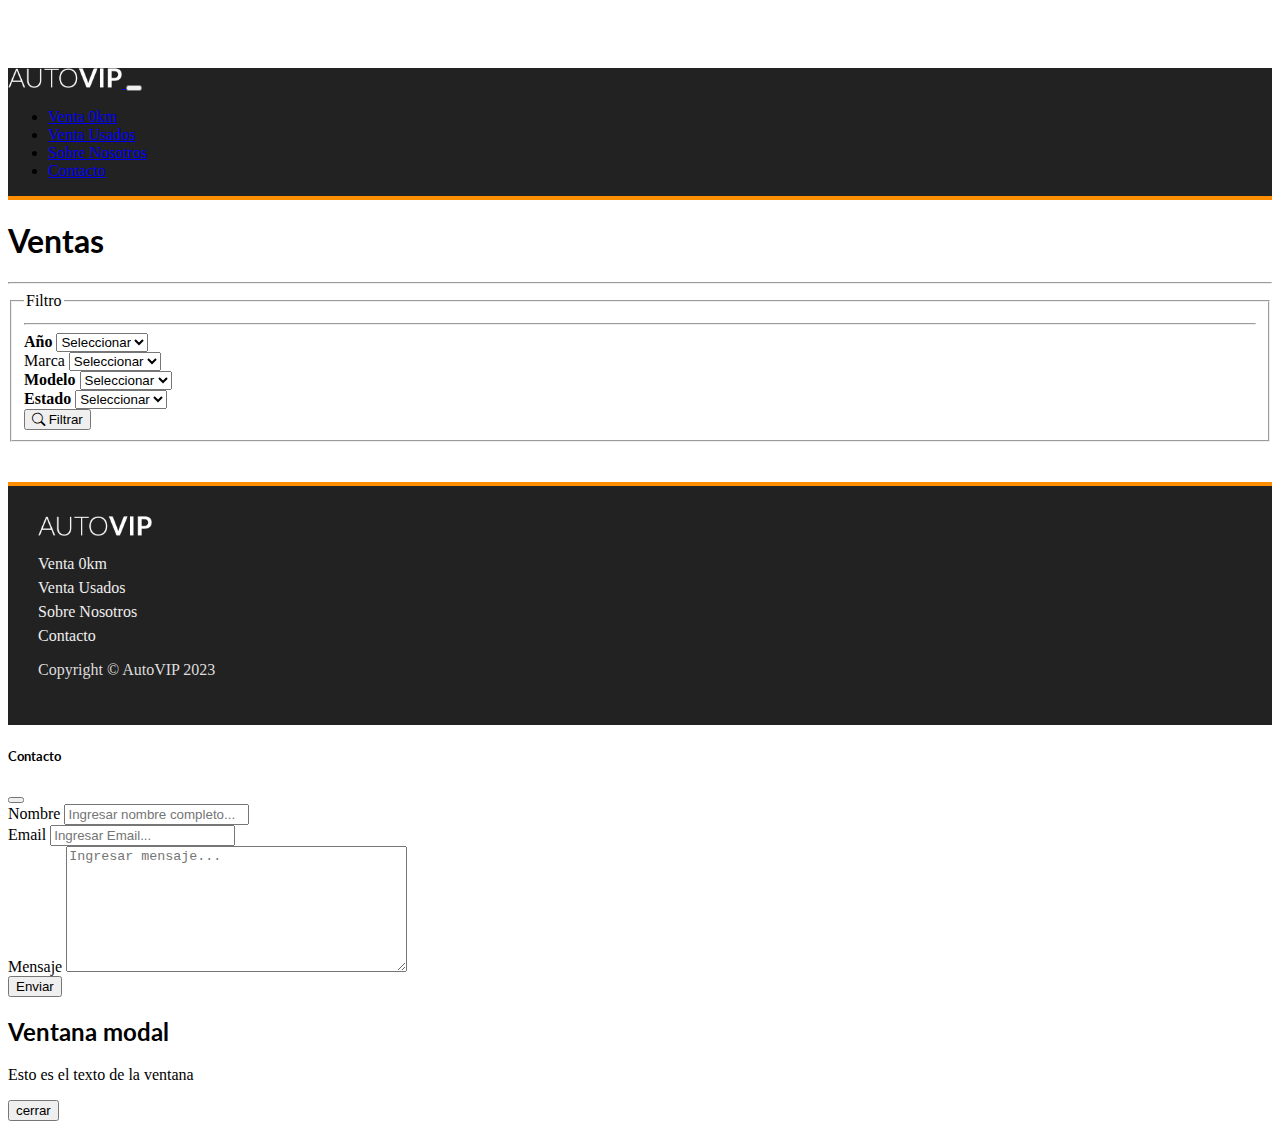
<file: ventas.html>
<!DOCTYPE html>
<html lang="es">
  <head>
    <meta charset="utf-8" />
    <meta http-equiv="X-UA-Compatible" content="IE=edge" />
    <meta
      name="viewport"
      content="width=device-width, initial-scale=1, shrink-to-fit=no"
    />
    <meta
      name="description"
      content="Automotora dedicada a la venta de los mejores autos del mercado - Nuevos y Usados"
    />
    <meta name="author" content="Automotora VIP" />

    <title>Ventas | Automotora VIP</title>

    <!-- CSS de Bootstrap -->
    <link
      href="https://cdn.jsdelivr.net/npm/bootstrap@5.3.2/dist/css/bootstrap.min.css"
      rel="stylesheet"
      integrity="sha384-T3c6CoIi6uLrA9TneNEoa7RxnatzjcDSCmG1MXxSR1GAsXEV/Dwwykc2MPK8M2HN"
      crossorigin="anonymous"
    />

    <!-- CSS Font Awesome -->
    <link
      rel="stylesheet"
      href="https://cdnjs.cloudflare.com/ajax/libs/font-awesome/6.4.2/css/all.min.css"
      integrity="sha512-z3gLpd7yknf1YoNbCzqRKc4qyor8gaKU1qmn+CShxbuBusANI9QpRohGBreCFkKxLhei6S9CQXFEbbKuqLg0DA=="
      crossorigin="anonymous"
      referrerpolicy="no-referrer"
    />

    <!-- CSS Google Fonts -->
    <link
      href="https://fonts.googleapis.com/css?family=Lato:300,400,700"
      rel="stylesheet"
      type="text/css"
    />

    <!-- CSS Propio -->
    <link rel="stylesheet" href="css/styles.css" />
    <link
      rel="stylesheet"
      href="https://cdn.jsdelivr.net/npm/bootstrap-icons@1.11.1/font/bootstrap-icons.css"
    />
  </head>

  <body>
    <nav id="header" class="navbar navbar-expand-md fixed-top navbar-dark">
      <div class="container">
        <a class="navbar-brand" href="index.html">
          <img
            id="header-logo"
            src="img/automotora_vip_logo.png"
            alt="AutoVIP"
          />
        </a>
        <button
          class="navbar-toggler"
          type="button"
          data-bs-toggle="collapse"
          data-bs-target="#links"
          aria-controls="links"
          aria-expanded="false"
          aria-label="Toggle navigation"
        >
          <span class="navbar-toggler-icon"></span>
        </button>
        <div id="links" class="collapse navbar-collapse justify-content-end">
          <ul class="navbar-nav">
            <li class="nav-item">
              <a class="nav-link" href="ventas.html">Venta 0km</a>
            </li>
            <li class="nav-item">
              <a class="nav-link" href="ventas.html">Venta Usados</a>
            </li>
            <li class="nav-item">
              <a class="nav-link" href="sobre-nosotros.html">Sobre Nosotros</a>
            </li>
            <li class="nav-item">
              <a
                class="nav-link"
                href="#"
                data-bs-toggle="modal"
                data-bs-target="#contacto-modal"
                >Contacto</a
              >
            </li>
          </ul>
        </div>
      </div>
    </nav>
    <!--Nav-->
    <!--Parte ventas by Sofi-->

    <div class="container">
      <h1 class="mt-5">Ventas</h1>
      <hr />
      <!--Filtro by Martin-->
      <div class="row">
        <div class="col-3 p-5">
          <div class="filter bg-body-secondary p-3 border">
            <fieldset enabled>
              <legend>Filtro</legend>
              <hr />
              <div class="mb-3">
                <label
                  for="marcaSelect1"
                  class="form-label"
                  style="font-weight: bold"
                  >Año</label
                >
                <select id="selectAnios" class="form-select">
                  <option value="" disabled selected>Seleccionar</option>
                </select>
              </div>
              <div class="mb-3">
                <label for="marcaSelect" class="form-label">Marca</label>
                <select id="marcaSelect" class="form-select">
                  <option>Seleccionar</option>
                </select>
              </div>

              <div class="mb-3">
                <label
                  for="modeloSelect"
                  class="form-label"
                  style="font-weight: bold"
                  >Modelo</label
                >
                <select id="modeloSelect" class="form-select selectModelos">
                  <option value="">Seleccionar</option>
                </select>
              </div>

              <div class="mb-3">
                <label
                  for="marcaSelect"
                  class="form-label"
                  style="font-weight: bold"
                  >Estado</label
                >
                <select id="statusSelct" class="form-select">
                  <option>Seleccionar</option>
                </select>
              </div>
              <button
                type="button"
                class="btn btn-warning w-100 text-light"
                id="filtrar"
              >
                <i class="bi bi-search"></i>
                Filtrar
              </button>
            </fieldset>
          </div>
        </div>
        <!-- Boostrap -->

        <!--Cards-->
        <div class="col-9 mt-5">
          <div class="card-container"></div>
        </div>
      </div>
    </div>

    <!--footer -->
    <div id="footer">
      <div class="container">
        <div class="row">
          <div class="col-md-3">
            <img
              id="footer-logo"
              src="img/automotora_vip_logo.png"
              alt="AutoVIP"
            />
          </div>

          <div class="col-md-3">
            <ul>
              <li><a href="ventas.html">Venta 0km</a></li>
              <li><a href="ventas.html">Venta Usados</a></li>
            </ul>
          </div>

          <div class="col-md-3">
            <ul>
              <li><a href="sobre-nosotros.html">Sobre Nosotros</a></li>
              <li>
                <a
                  href="#"
                  data-bs-toggle="modal"
                  data-bs-target="#contacto-modal"
                  >Contacto</a
                >
              </li>
            </ul>
          </div>

          <div class="col-md-3">
            <p style="color: #ddd">Copyright &copy; AutoVIP 2023</p>
          </div>
        </div>
      </div>
    </div>

    <div
      id="contacto-modal"
      class="modal fade"
      tabindex="-1"
      aria-labelledby="modal-title"
      aria-hidden="true"
    >
      <div class="modal-dialog modal-lg" role="document">
        <div class="modal-content">
          <div class="modal-header">
            <h5 class="modal-title">Contacto</h5>
            <button
              type="button"
              class="btn-close"
              data-bs-dismiss="modal"
              aria-label="Close"
            ></button>
          </div>
          <div class="modal-body">
            <form>
              <div class="mb-3">
                <label for="name" class="form-label">Nombre</label>
                <input
                  type="text"
                  name="name"
                  value=""
                  class="form-control"
                  placeholder="Ingresar nombre completo..."
                />
              </div>
              <div class="mb-3">
                <label for="email" class="form-label">Email</label>
                <input
                  type="email"
                  name="email"
                  value=""
                  class="form-control"
                  placeholder="Ingresar Email..."
                />
              </div>
              <div class="mb-3">
                <label for="message" class="form-label">Mensaje</label>
                <textarea
                  name="message"
                  rows="8"
                  cols="40"
                  class="form-control"
                  placeholder="Ingresar mensaje..."
                ></textarea>
              </div>
            </form>
          </div>
          <div class="modal-footer">
            <button
              type="button"
              class="btn btn-success"
              data-bs-dismiss="modal"
            >
              Enviar
            </button>
          </div>
        </div>
      </div>
    </div>

    <!--MODAL-->
    <div id="ventanaModal" class="modal">
      <div class="container text-center">
        <div class="row align-items-center">
          <div class="col">
            <div class="modal-content w-50">
              <h2>Ventana modal</h2>
              <p>Esto es el texto de la ventana</p>
              <div class="col .bg-secondary-subtle">
                <div class="align-self-end">
                  <button class="cerrar border-black w-30">cerrar</button>
                </div>
              </div>
            </div>
          </div>
        </div>
      </div>
    </div>

    <script
      src="https://cdn.jsdelivr.net/npm/bootstrap@5.3.2/dist/js/bootstrap.bundle.min.js"
      integrity="sha384-C6RzsynM9kWDrMNeT87bh95OGNyZPhcTNXj1NW7RuBCsyN/o0jlpcV8Qyq46cDfL"
      crossorigin="anonymous"
    ></script>

    <!-- JS Propio -->
    <script src="js/app.js"></script>
  </body>
</html>
</file>
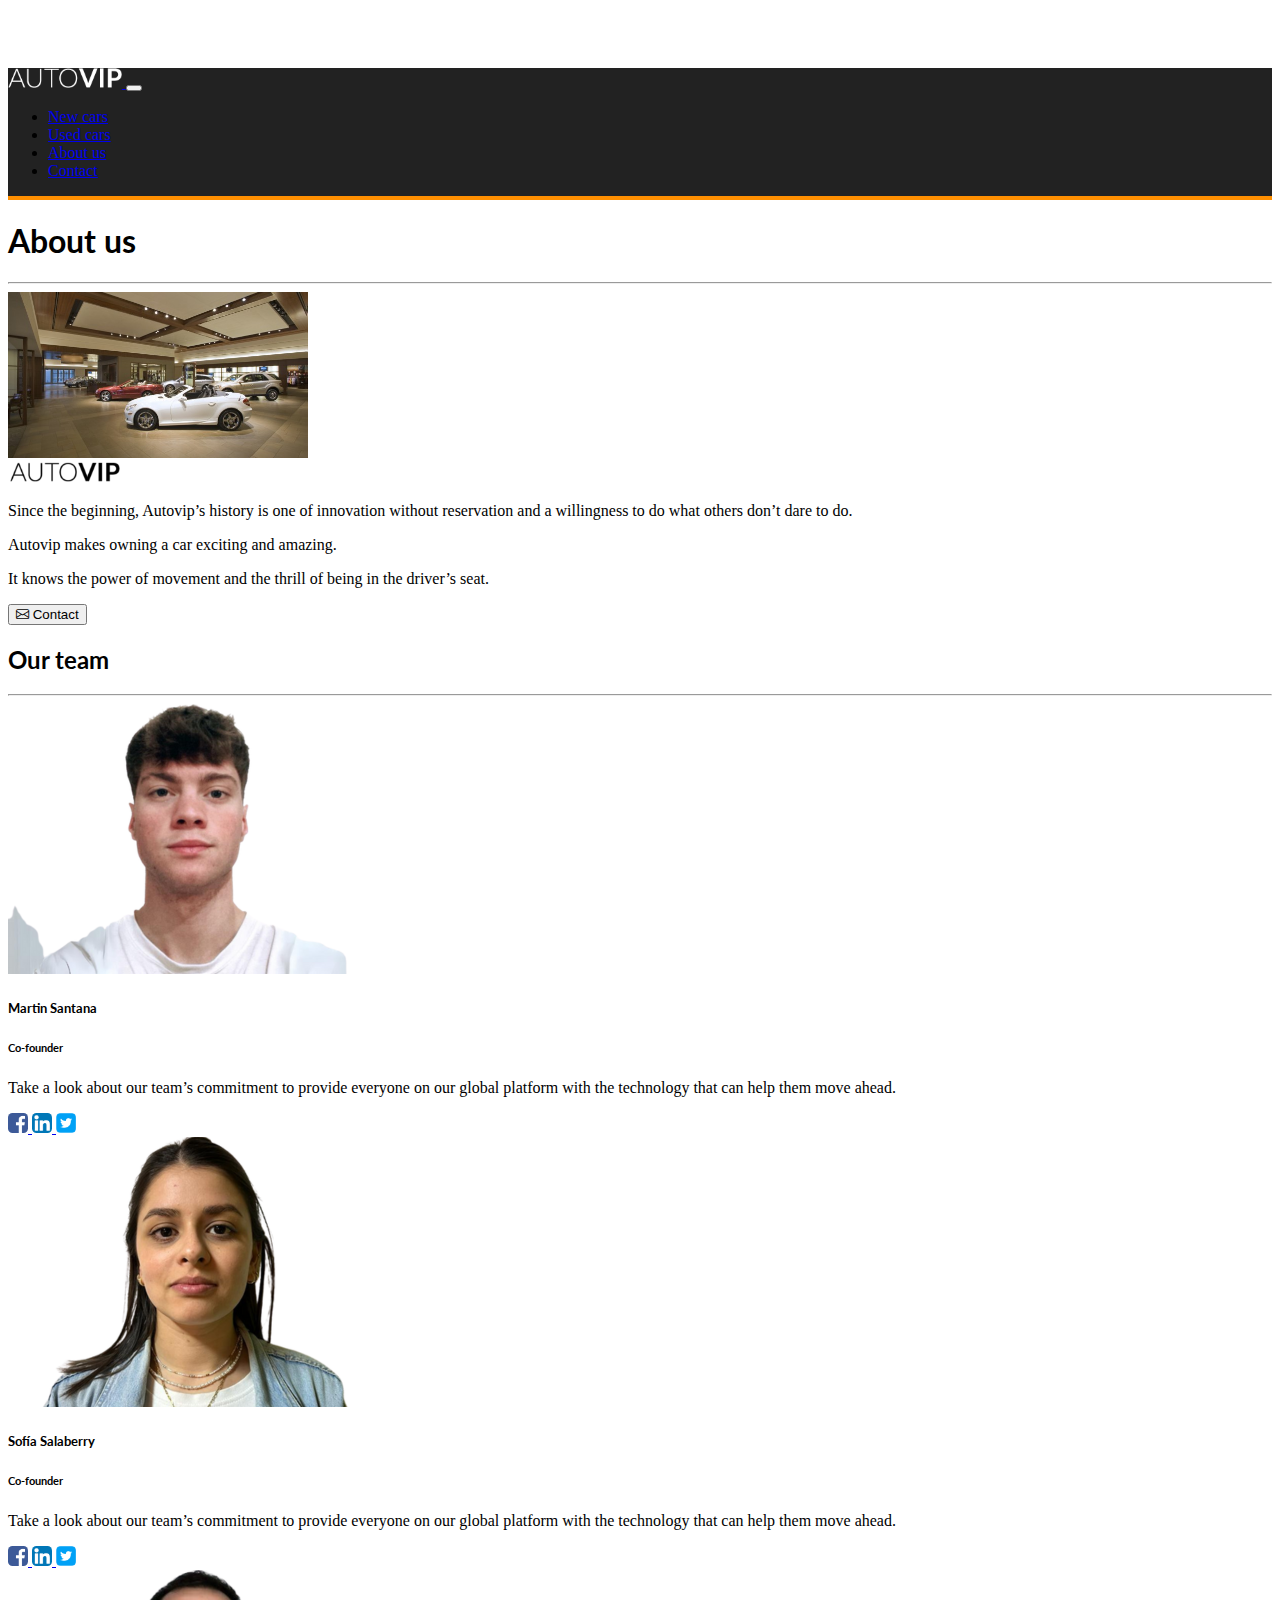
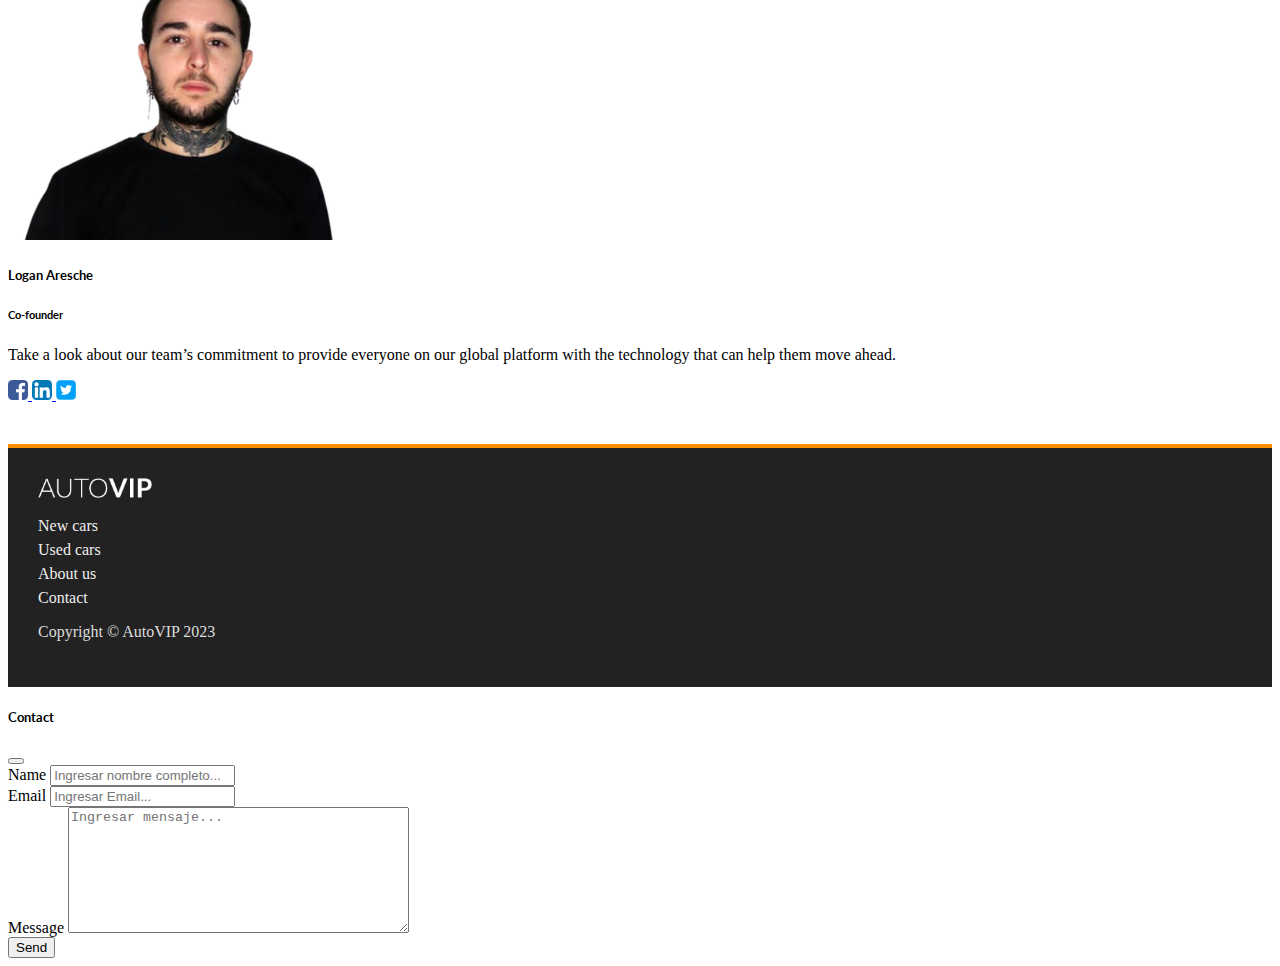
<file: proyecto-AutoVip/sobre-nosotros.html>
<!DOCTYPE html>
<html lang="es">
  <head>
    <meta charset="utf-8" />
    <meta http-equiv="X-UA-Compatible" content="IE=edge" />
    <meta
      name="viewport"
      content="width=device-width, initial-scale=1, shrink-to-fit=no"
    />
    <meta
      name="description"
      content="Automotora dedicada a la venta de los mejores autos del mercado - Nuevos y Usados"
    />
    <meta name="author" content="Automotora VIP" />

    <title>About us | Automotive VIP</title>

    <!-- CSS de Bootstrap -->
    <link
      href="https://cdn.jsdelivr.net/npm/bootstrap@5.3.2/dist/css/bootstrap.min.css"
      rel="stylesheet"
      integrity="sha384-T3c6CoIi6uLrA9TneNEoa7RxnatzjcDSCmG1MXxSR1GAsXEV/Dwwykc2MPK8M2HN"
      crossorigin="anonymous"
    />

    <!-- CSS Font Awesome -->
    <link
      rel="stylesheet"
      href="https://cdnjs.cloudflare.com/ajax/libs/font-awesome/6.4.2/css/all.min.css"
      integrity="sha512-z3gLpd7yknf1YoNbCzqRKc4qyor8gaKU1qmn+CShxbuBusANI9QpRohGBreCFkKxLhei6S9CQXFEbbKuqLg0DA=="
      crossorigin="anonymous"
      referrerpolicy="no-referrer"
    />

    <!-- CSS Google Fonts -->
    <link
      href="https://fonts.googleapis.com/css?family=Lato:300,400,700"
      rel="stylesheet"
      type="text/css"
    />
    <!--Boostrap Icon-->
    <link
      rel="stylesheet"
      href="https://cdn.jsdelivr.net/npm/bootstrap-icons@1.11.1/font/bootstrap-icons.css"
    />
    <!-- CSS Propio -->
    <link rel="stylesheet" href="css/styles.css" />
  </head>

  <body>
    <!--Nav-->
    <nav id="header" class="navbar navbar-expand-md fixed-top navbar-dark">
      <div class="container">
        <a class="navbar-brand" href="index.html">
          <img
            id="header-logo"
            src="img/automotora_vip_logo.png"
            alt="AutoVIP"
          />
        </a>
        <button
          class="navbar-toggler"
          type="button"
          data-bs-toggle="collapse"
          data-bs-target="#links"
          aria-controls="links"
          aria-expanded="false"
          aria-label="Toggle navigation"
        >
          <span class="navbar-toggler-icon"></span>
        </button>
        <div id="links" class="collapse navbar-collapse justify-content-end">
          <ul class="navbar-nav">
            <li class="nav-item">
              <a class="nav-link" href="ventas.html">New cars</a>
            </li>
            <li class="nav-item">
              <a class="nav-link" href="ventas.html">Used cars</a>
            </li>
            <li class="nav-item">
              <a class="nav-link" href="sobre-nosotros.html">About us</a>
            </li>
            <li class="nav-item">
              <a
                class="nav-link"
                href="#"
                data-bs-toggle="modal"
                data-bs-target="#contacto-modal"
                >Contact</a
              >
            </li>
          </ul>
        </div>
      </div>
    </nav>
    <!--Nav-->

    <!--Logan about_us-->
    <div class="container-lg mt-4">
      <h1>About us</h1>
      <div class="row">
        <hr />
        <div class="col-lg-6">
          <div class="card text-center rounded-0 p-1">
            <img
              src="img/about_us/about.jpg"
              class="card-img rounded-0"
              width="300px"
              alt="..."
            />
          </div>
        </div>
        <div class="col-lg-6 ps-4">
          <a class="navbar-brand" href="index.html">
            <img
              class="my-3"
              id="header-logo"
              src="img/automotora_vip_logo_black.png"
              alt="AutoVIP"
            />
          </a>
          <p>
            Since the beginning, Autovip’s history is one of innovation without
            reservation and a willingness to do what others don’t dare to do.
          </p>
          <p>Autovip makes owning a car exciting and amazing.</p>
          <p>
            It knows the power of movement and the thrill of being in the
            driver’s seat.
          </p>
          <button
            id="buton"
            type="button"
            class="btn btn-light text-black border-secondary-subtle px-1 py-1"
            data-bs-toggle="modal"
            data-bs-target="#contacto-modal"
          >
            <i class="bi bi-envelope pe-1"> </i> Contact
          </button>
        </div>
      </div>
      <div class="row">
        <h2 class="mt-5">Our team</h2>
        <hr />
        <div class="row row-cols-1 row-cols-md-3 g-4 px-0 mt-0 mb-5">
          <div class="col">
            <div class="card h-100">
              <img
                src="img/about_us/martin.png"
                class="card-img-top"
                alt="..."
              />
              <div class="card-body text-center">
                <h5 class="card-title">Martin Santana</h5>
                <h6 class="card-subtitle text-secondary my-1s">Co-founder</h6>
                <p class="card-text">
                  Take a look about our team’s commitment to provide everyone on
                  our global platform with the technology that can help them
                  move ahead.
                </p>
                <div class="d-flex justify-content-center">
                  <a
                    href="https://www.facebook.com/?"
                    target="_blank"
                    rel="noopener noreferrer"
                  >
                    <img
                      class="icons-media icon-border"
                      src="img/about_us/Facebook-Logo.png"
                      alt=""
                    />
                  </a>
                  <a
                    href="https://www.linkedin.com/"
                    target="_blank"
                    rel="noopener noreferrer"
                  >
                    <img
                      class="icons-media icon-border mx-3"
                      src="img/about_us/linked-logo.png"
                      width="20px"
                      height="20px"
                      alt=""
                    />
                  </a>
                  <a
                    href="https://twitter.com/"
                    target="_blank"
                    rel="noopener noreferrer"
                  >
                    <img
                      id="twitter"
                      class="icons-media"
                      src="img/about_us/twitter-logo.png"
                      alt=""
                    />
                  </a>
                </div>
              </div>
            </div>
          </div>
          <div class="col">
            <div class="card h-100">
              <img src="img/about_us/sofi.png" class="card-img-top" alt="..." />
              <div class="card-body text-center">
                <h5 class="card-title">Sofía Salaberry</h5>
                <h6 class="card-subtitle text-secondary my-1s">Co-founder</h6>
                <p class="card-text">
                  Take a look about our team’s commitment to provide everyone on
                  our global platform with the technology that can help them
                  move ahead.
                </p>
                <div class="d-flex justify-content-center">
                  <a
                    href="https://www.facebook.com/?"
                    target="_blank"
                    rel="noopener noreferrer"
                  >
                    <img
                      class="icons-media icon-border"
                      src="img/about_us/Facebook-Logo.png"
                      alt=""
                    />
                  </a>
                  <a
                    href="https://www.linkedin.com/"
                    target="_blank"
                    rel="noopener noreferrer"
                  >
                    <img
                      class="icons-media icon-border mx-3"
                      src="img/about_us/linked-logo.png"
                      width="20px"
                      height="20px"
                      alt=""
                    />
                  </a>
                  <a
                    href="https://twitter.com/"
                    target="_blank"
                    rel="noopener noreferrer"
                  >
                    <img
                      id="twitter"
                      class="icons-media"
                      src="img/about_us/twitter-logo.png"
                      alt=""
                    />
                  </a>
                </div>
              </div>
            </div>
          </div>
          <div class="col">
            <div class="card h-100">
              <img
                src="img/about_us/logan.png"
                class="card-img-top"
                alt="..."
              />
              <div class="card-body text-center">
                <h5 class="card-title">Logan Aresche</h5>
                <h6 class="card-subtitle text-secondary my-1s">Co-founder</h6>
                <p class="card-text">
                  Take a look about our team’s commitment to provide everyone on
                  our global platform with the technology that can help them
                  move ahead.
                </p>
                <div class="d-flex justify-content-center">
                  <a
                    href="https://www.facebook.com/?"
                    target="_blank"
                    rel="noopener noreferrer"
                  >
                    <img
                      class="icons-media icon-border"
                      src="img/about_us/Facebook-Logo.png"
                      alt=""
                    />
                  </a>
                  <a
                    href="https://www.linkedin.com/"
                    target="_blank"
                    rel="noopener noreferrer"
                  >
                    <img
                      class="icons-media icon-border mx-3"
                      src="img/about_us/linked-logo.png"
                      width="20px"
                      height="20px"
                      alt=""
                    />
                  </a>
                  <a
                    href="https://twitter.com/"
                    target="_blank"
                    rel="noopener noreferrer"
                  >
                    <img
                      id="twitter"
                      class="icons-media"
                      src="img/about_us/twitter-logo.png"
                      alt=""
                    />
                  </a>
                </div>
              </div>
            </div>
          </div>
        </div>
      </div>
    </div>
    <!--Logan about_us-->

    <!--footer -->
    <div id="footer">
      <div class="container">
        <div class="row">
          <div class="col-md-3">
            <img
              id="footer-logo"
              src="img/automotora_vip_logo.png"
              alt="AutoVIP"
            />
          </div>

          <div class="col-md-3">
            <ul>
              <li><a href="ventas.html">New cars</a></li>
              <li><a href="ventas.html">Used cars</a></li>
            </ul>
          </div>

          <div class="col-md-3">
            <ul>
              <li><a href="sobre-nosotros.html">About us</a></li>
              <li>
                <a
                  href="#"
                  data-bs-toggle="modal"
                  data-bs-target="#contacto-modal"
                  >Contact</a
                >
              </li>
            </ul>
          </div>

          <div class="col-md-3">
            <p style="color: #ddd">Copyright &copy; AutoVIP 2023</p>
          </div>
        </div>
      </div>
    </div>

    <div
      id="contacto-modal"
      class="modal fade"
      tabindex="-1"
      aria-labelledby="modal-title"
      aria-hidden="true"
    >
      <div class="modal-dialog modal-lg" role="document">
        <div class="modal-content">
          <div class="modal-header">
            <h5 class="modal-title">Contact</h5>
            <button
              type="button"
              class="btn-close"
              data-bs-dismiss="modal"
              aria-label="Close"
            ></button>
          </div>
          <div class="modal-body">
            <form>
              <div class="mb-3">
                <label for="name" class="form-label">Name</label>
                <input
                  type="text"
                  name="name"
                  value=""
                  class="form-control"
                  placeholder="Ingresar nombre completo..."
                />
              </div>
              <div class="mb-3">
                <label for="email" class="form-label">Email</label>
                <input
                  type="email"
                  name="email"
                  value=""
                  class="form-control"
                  placeholder="Ingresar Email..."
                />
              </div>
              <div class="mb-3">
                <label for="message" class="form-label">Message</label>
                <textarea
                  name="message"
                  rows="8"
                  cols="40"
                  class="form-control"
                  placeholder="Ingresar mensaje..."
                ></textarea>
              </div>
            </form>
          </div>
          <div class="modal-footer">
            <button
              type="button"
              class="btn btn-success"
              data-bs-dismiss="modal"
            >
              Send
            </button>
          </div>
        </div>
      </div>
    </div>

    <script
      src="https://cdn.jsdelivr.net/npm/bootstrap@5.3.2/dist/js/bootstrap.bundle.min.js"
      integrity="sha384-C6RzsynM9kWDrMNeT87bh95OGNyZPhcTNXj1NW7RuBCsyN/o0jlpcV8Qyq46cDfL"
      crossorigin="anonymous"
    ></script>

    <!-- JS Propio -->
    <script src="js/app.js"></script>
  </body>
</html>
</file>
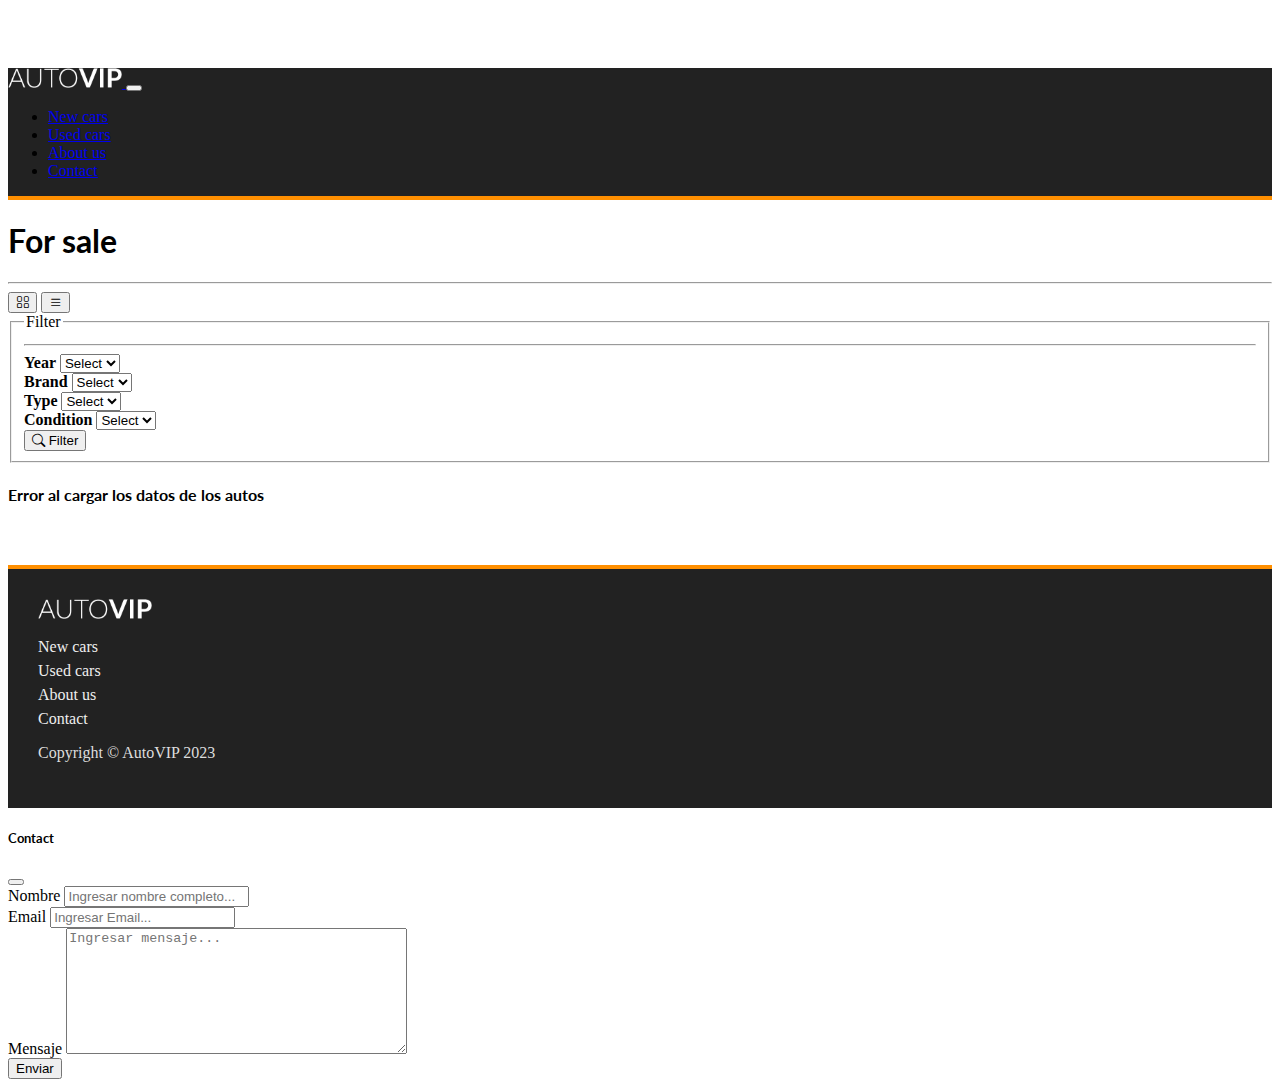
<file: proyecto-AutoVip/ventas.html>
<!DOCTYPE html>
<html lang="es">
  <head>
    <meta charset="utf-8" />
    <meta http-equiv="X-UA-Compatible" content="IE=edge" />
    <meta
      name="viewport"
      content="width=device-width, initial-scale=1, shrink-to-fit=no"
    />
    <meta
      name="description"
      content="Automotora dedicada a la venta de los mejores autos del mercado - Nuevos y Usados"
    />
    <meta name="author" content="Automotora VIP" />

    <title>For sale | Automotive VIP</title>

    <!-- CSS de Bootstrap -->
    <link
      href="https://cdn.jsdelivr.net/npm/bootstrap@5.3.2/dist/css/bootstrap.min.css"
      rel="stylesheet"
      integrity="sha384-T3c6CoIi6uLrA9TneNEoa7RxnatzjcDSCmG1MXxSR1GAsXEV/Dwwykc2MPK8M2HN"
      crossorigin="anonymous"
    />

    <!-- CSS Font Awesome -->
    <link
      rel="stylesheet"
      href="https://cdnjs.cloudflare.com/ajax/libs/font-awesome/6.4.2/css/all.min.css"
      integrity="sha512-z3gLpd7yknf1YoNbCzqRKc4qyor8gaKU1qmn+CShxbuBusANI9QpRohGBreCFkKxLhei6S9CQXFEbbKuqLg0DA=="
      crossorigin="anonymous"
      referrerpolicy="no-referrer"
    />

    <!-- CSS Google Fonts -->
    <link
      href="https://fonts.googleapis.com/css?family=Lato:300,400,700"
      rel="stylesheet"
      type="text/css"
    />

    <!-- CSS Propio -->
    <link rel="stylesheet" href="css/styles.css" />
    <link
      rel="stylesheet"
      href="https://cdn.jsdelivr.net/npm/bootstrap-icons@1.11.1/font/bootstrap-icons.css"
    />
  </head>

  <body>
    <nav id="header" class="navbar navbar-expand-md fixed-top navbar-dark">
      <div class="container">
        <a class="navbar-brand" href="index.html">
          <img
            id="header-logo"
            src="img/automotora_vip_logo.png"
            alt="AutoVIP"
          />
        </a>
        <button
          class="navbar-toggler"
          type="button"
          data-bs-toggle="collapse"
          data-bs-target="#links"
          aria-controls="links"
          aria-expanded="false"
          aria-label="Toggle navigation"
        >
          <span class="navbar-toggler-icon"></span>
        </button>
        <div id="links" class="collapse navbar-collapse justify-content-end">
          <ul class="navbar-nav">
            <li class="nav-item">
              <a class="nav-link" href="ventas.html">New cars</a>
            </li>
            <li class="nav-item">
              <a class="nav-link" href="ventas.html">Used cars</a>
            </li>
            <li class="nav-item">
              <a class="nav-link" href="sobre-nosotros.html">About us</a>
            </li>
            <li class="nav-item">
              <a
                class="nav-link"
                href="#"
                data-bs-toggle="modal"
                data-bs-target="#contacto-modal"
                >Contact</a
              >
            </li>
          </ul>
        </div>
      </div>
    </nav>
    <!--Nav-->
    <!--Parte ventas by Sofi-->

    <div class="container">
      <h1 class="mt-5">For sale</h1>
      <hr />
      <div class="mosaic text-end">
        <button onclick="cambiarAMosaico()">
          <i class="bi bi-grid"></i>
        </button>
        <button onclick="cambiarANormal()"><i class="bi bi-list"></i></button>
      </div>
      <!--Filtro by Martin-->
      <div class="row">
        <div class="col-lg-3 p-5">
          <div class="filter bg-body-secondary p-3 border">
            <fieldset enabled>
              <legend>Filter</legend>
              <hr />
              <div class="mb-3">
                <label
                  for="marcaSelect1"
                  class="form-label"
                  style="font-weight: bold"
                  >Year</label
                >
                <select id="selectAnios" class="form-select">
                  <option value="" disabled selected>Select</option>
                </select>
              </div>
              <div class="mb-3">
                <label
                  for="marcaSelect"
                  class="form-label"
                  style="font-weight: bold"
                  >Brand</label
                >
                <select id="marcaSelect" class="form-select">
                  <option>Select</option>
                </select>
              </div>

              <div class="mb-3">
                <label
                  for="modeloSelect"
                  class="form-label"
                  style="font-weight: bold"
                  >Type</label
                >
                <select id="modeloSelect" class="form-select selectModelos">
                  <option value="">Select</option>
                </select>
              </div>

              <div class="mb-3">
                <label
                  for="marcaSelect"
                  class="form-label"
                  style="font-weight: bold"
                  >Condition</label
                >
                <select id="statusSelct" class="form-select">
                  <option>Select</option>
                  <option>New</option>
                  <option>Used</option>
                </select>
              </div>
              <button
                type="button"
                class="btn btn-warning w-100 text-light"
                id="filtrar"
              >
                <i class="bi bi-search"></i>
                Filter
              </button>
            </fieldset>
          </div>
        </div>
        <!-- Boostrap -->

        <!--Cards-->
        <div class="col-lg-9 mt-5">
          <div class="card-container"></div>
        </div>
      </div>
    </div>

    <!--footer -->
    <div id="footer">
      <div class="container">
        <div class="row">
          <div class="col-md-3">
            <img
              id="footer-logo"
              src="img/automotora_vip_logo.png"
              alt="AutoVIP"
            />
          </div>

          <div class="col-md-3">
            <ul>
              <li><a href="ventas.html">New cars</a></li>
              <li><a href="ventas.html">Used cars</a></li>
            </ul>
          </div>

          <div class="col-md-3">
            <ul>
              <li><a href="sobre-nosotros.html">About us</a></li>
              <li>
                <a
                  href="#"
                  data-bs-toggle="modal"
                  data-bs-target="#contacto-modal"
                  >Contact</a
                >
              </li>
            </ul>
          </div>

          <div class="col-md-3">
            <p style="color: #ddd">Copyright &copy; AutoVIP 2023</p>
          </div>
        </div>
      </div>
    </div>

    <div
      id="contacto-modal"
      class="modal fade"
      tabindex="-1"
      aria-labelledby="modal-title"
      aria-hidden="true"
    >
      <div class="modal-dialog modal-lg" role="document">
        <div class="modal-content">
          <div class="modal-header">
            <h5 class="modal-title">Contact</h5>
            <button
              type="button"
              class="btn-close"
              data-bs-dismiss="modal"
              aria-label="Close"
            ></button>
          </div>
          <div class="modal-body">
            <form action="https://formspree.io/f/xwkdzzvv" method="POST">
              <div class="mb-3">
                <label for="name" class="form-label w-100"
                  >Nombre
                  <input
                    type="text"
                    name="name"
                    value=""
                    class="form-control"
                    placeholder="Ingresar nombre completo..."
                /></label>
              </div>
              <div class="mb-3">
                <label for="email" class="form-label w-100"
                  >Email
                  <input
                    type="email"
                    name="email"
                    value=""
                    class="form-control"
                    placeholder="Ingresar Email..."
                /></label>
              </div>
              <div class="mb-3">
                <label for="message" class="form-label w-100"
                  >Mensaje
                  <textarea
                    name="message"
                    rows="8"
                    cols="40"
                    class="form-control"
                    placeholder="Ingresar mensaje..."
                  ></textarea>
                </label>
              </div>
              <div class="modal-footer">
                <button type="submit" class="btn btn-success">Enviar</button>
              </div>
            </form>
          </div>
        </div>
      </div>
    </div>

    <script
      src="https://cdn.jsdelivr.net/npm/bootstrap@5.3.2/dist/js/bootstrap.bundle.min.js"
      integrity="sha384-C6RzsynM9kWDrMNeT87bh95OGNyZPhcTNXj1NW7RuBCsyN/o0jlpcV8Qyq46cDfL"
      crossorigin="anonymous"
    ></script>

    <!-- JS Propio -->
    <script src="js/app.js"></script>
  </body>
</html>
</file>
<file: css/style.css>
/* Mi código CSS */

.card-container.mosaico {
  display: grid;
  grid-template-columns: repeat(auto-fill, minmax(300px, 1fr));
  gap: 20px;
}
.card-container.row {
  display: flex;
  flex-wrap: wrap;
  justify-content: space-between;
}

::selection {
  background-color: rgb(250, 165, 9);
  color: rgb(248, 244, 244) fff;
}

option {
  width: 2rem;
}

body {
  padding-top: 60px;
  min-height: 100vh;
  display: flex;
  flex-direction: column;
}

h1,
h2,
h3,
h4,
h5,
h6 {
  font-family: "Lato", sans-serif;
}

/*****************************************************************
  
      HEADER
  
  /*****************************************************************/

#header {
  background-color: #222;
  border-bottom: 4px solid #ff8f00;
}

#header-logo {
  width: auto;
  height: 20px;
}

/*****************************************************************
  
      HOME
  
  /*****************************************************************/

#home {
  flex: 1;
}

#home-intro {
  border-bottom: 4px solid #ff8f00;
  height: 36vw;
  background-size: cover;
  background-position: center center;
  background-image: url("../img/cars_home/audi_1.jpg");
  margin-bottom: 30px;
}

#home h1 span {
  font-weight: 300;
}

#home .card h4 {
  font-size: 1.3rem;
  margin: 0;
}

#home hr {
  margin: 1.9rem 0 2.5rem;
}

@media (max-width: 767px) {
  #home-intro {
    height: 30vh;
  }
  #home h1 {
    font-size: 1.8rem;
  }
}

/*****************************************************************
  
      FOOTER
  
  /*****************************************************************/

#footer {
  border-top: 4px solid #ff8f00;
  background-color: #222;
  margin-top: 40px;
  color: #eeeeee;
  padding: 30px;
  font-size: 1rem;
}

#footer-logo {
  width: auto;
  height: 20px;
  margin-bottom: 15px;
}

#footer ul {
  margin: 0;
  padding: 0;
}

#footer ul li {
  list-style: none;
  margin-bottom: 6px;
}

#footer ul li a,
#footer ul li a:visited {
  color: #eeeeee;
  text-decoration: none;
}

.icons-media {
  width: 20px;
  height: 20px;
}

.icon-border {
  border-radius: 4.5px;
}

/*carrusel Sofi*/
.img {
  object-fit: cover;
}

.imgCarousel {
  object-fit: cover;
  width: 100%;
  height: 600px;
  display: block;
  margin: 0 auto;
}
.bi-star-fill {
  color: orange;
}
.autoImg {
  object-fit: cover;
  width: 100%;
  height: 17rem;
}

.card {
  width: 100%;
}
.badge {
  background-color: orange;
}
</file>
<file: css/styles.css>
/* Mi código CSS */

body {
  padding-top: 60px;
  min-height: 100vh;
  display: flex;
  flex-direction: column;
}

h1,
h2,
h3,
h4,
h5,
h6 {
  font-family: "Lato", sans-serif;
}

/*****************************************************************

    HEADER

/*****************************************************************/

#header {
  background-color: #222;
  border-bottom: 4px solid #ff8f00;
}

#header-logo {
  width: auto;
  height: 20px;
}

/*****************************************************************

    HOME

/*****************************************************************/

#home {
  flex: 1;
}

#home-intro {
  border-bottom: 4px solid #ff8f00;
  height: 36vw;
  background-size: cover;
  background-position: center center;
  background-image: url("../img/cars_home/audi_1.jpg");
  margin-bottom: 30px;
}

#home h1 span {
  font-weight: 300;
}

#home .card h4 {
  font-size: 1.3rem;
  margin: 0;
}

#home hr {
  margin: 1.9rem 0 2.5rem;
}

@media (max-width: 767px) {
  #home-intro {
    height: 30vh;
  }
  #home h1 {
    font-size: 1.8rem;
  }
}

/*****************************************************************

    FOOTER

/*****************************************************************/

#footer {
  border-top: 4px solid #ff8f00;
  background-color: #222;
  margin-top: 40px;
  color: #eeeeee;
  padding: 30px;
  font-size: 1rem;
}

#footer-logo {
  width: auto;
  height: 20px;
  margin-bottom: 15px;
}

#footer ul {
  margin: 0;
  padding: 0;
}

#footer ul li {
  list-style: none;
  margin-bottom: 6px;
}

#footer ul li a,
#footer ul li a:visited {
  color: #eeeeee;
  text-decoration: none;
}

.icons-media {
  width: 20px;
  height: 20px;
}

.icon-border {
  border-radius: 4.5px;
}

/*carrusel Sofi*/
.img {
  object-fit: cover;
}

.imgCarousel {
  object-fit: cover;
  width: 100%;
  height: 600px;
  display: block;
  margin: 0 auto;
}
.bi-star-fill {
  color: orange;
}
.autoImg {
  object-fit: cover;
  width: 100%;
  height: 17rem;
}

.card {
  width: 100%;
}
.badge {
  background-color: orange;
}
</file>
<file: proyecto-AutoVip/css/styles.css>
/* Mi código CSS */

.card-container.mosaico {
  display: grid;
  grid-template-columns: repeat(auto-fill, minmax(300px, 1fr));
  gap: 20px;
}
.card-container.row {
  display: flex;
  flex-wrap: wrap;
  justify-content: space-between;
}

::selection {
  background-color: rgb(250, 165, 9);
  color: rgb(248, 244, 244)fff;
}

option {
  width: 2rem;
}


body {
  padding-top: 60px;
  min-height: 100vh;
  display: flex;
  flex-direction: column;
}

h1,
h2,
h3,
h4,
h5,
h6 {
  font-family: "Lato", sans-serif;
}

/*****************************************************************

    HEADER

/*****************************************************************/

#header {
  background-color: #222;
  border-bottom: 4px solid #ff8f00;
}

#header-logo {
  width: auto;
  height: 20px;
}

/*****************************************************************

    HOME

/*****************************************************************/

#home {
  flex: 1;
}

#home-intro {
  border-bottom: 4px solid #ff8f00;
  height: 36vw;
  background-size: cover;
  background-position: center center;
  background-image: url("../img/cars_home/audi_1.jpg");
  margin-bottom: 30px;
}

#home h1 span {
  font-weight: 300;
}

#home .card h4 {
  font-size: 1.3rem;
  margin: 0;
}

#home hr {
  margin: 1.9rem 0 2.5rem;
}

@media (max-width: 767px) {
  #home-intro {
    height: 30vh;
  }
  #home h1 {
    font-size: 1.8rem;
  }
}

/*****************************************************************

    FOOTER

/*****************************************************************/

#footer {
  border-top: 4px solid #ff8f00;
  background-color: #222;
  margin-top: 40px;
  color: #eeeeee;
  padding: 30px;
  font-size: 1rem;
}

#footer-logo {
  width: auto;
  height: 20px;
  margin-bottom: 15px;
}

#footer ul {
  margin: 0;
  padding: 0;
}

#footer ul li {
  list-style: none;
  margin-bottom: 6px;
}

#footer ul li a,
#footer ul li a:visited {
  color: #eeeeee;
  text-decoration: none;
}

.icons-media {
  width: 20px;
  height: 20px;
}

.icon-border {
  border-radius: 4.5px;
}

/*carrusel Sofi*/
.img {
  object-fit: cover;
}

.imgCarousel {
  object-fit: cover;
  width: 100%;
  height: 600px;
  display: block;
  margin: 0 auto;
}
.bi-star-fill {
  color: orange;
}
.autoImg {
  object-fit: cover;
  width: 100%;
  height: 17rem;
}

.card {
  width: 100%;
}
.badge {
  background-color: orange;
}
</file>
